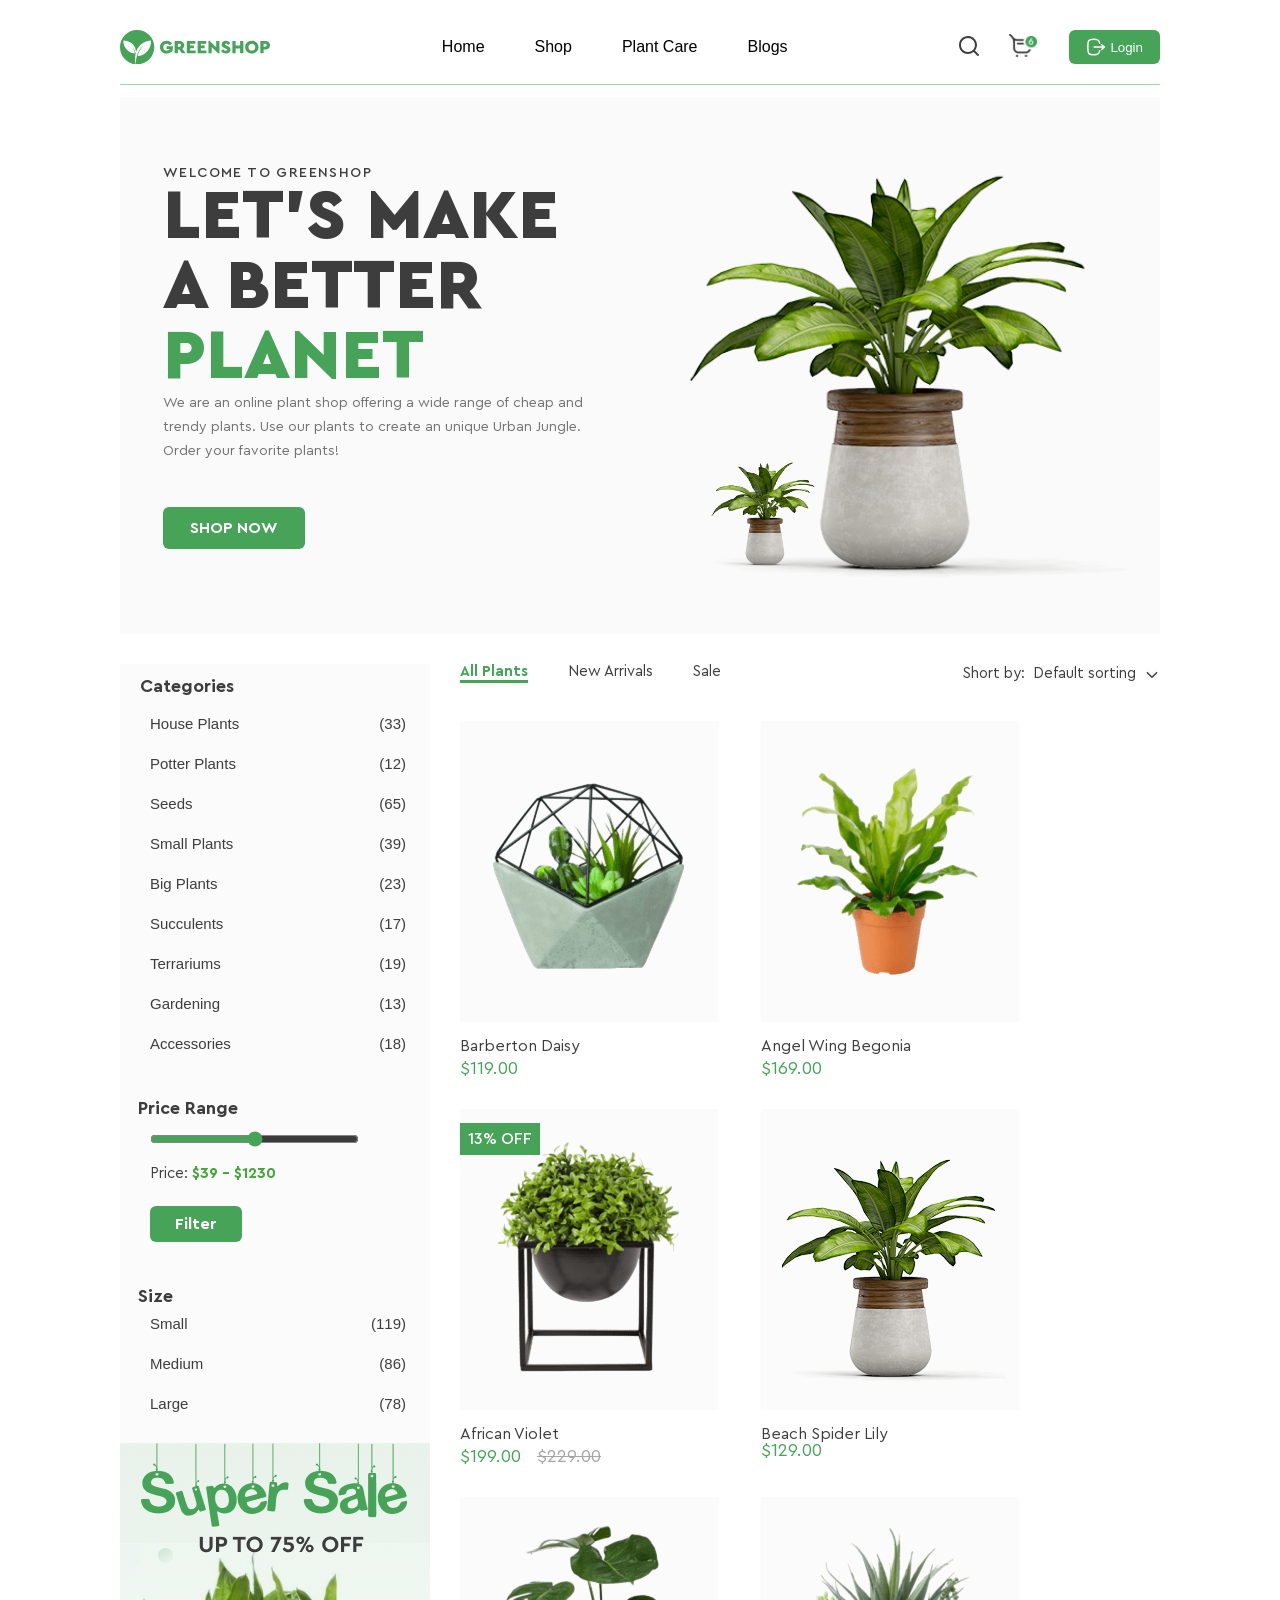
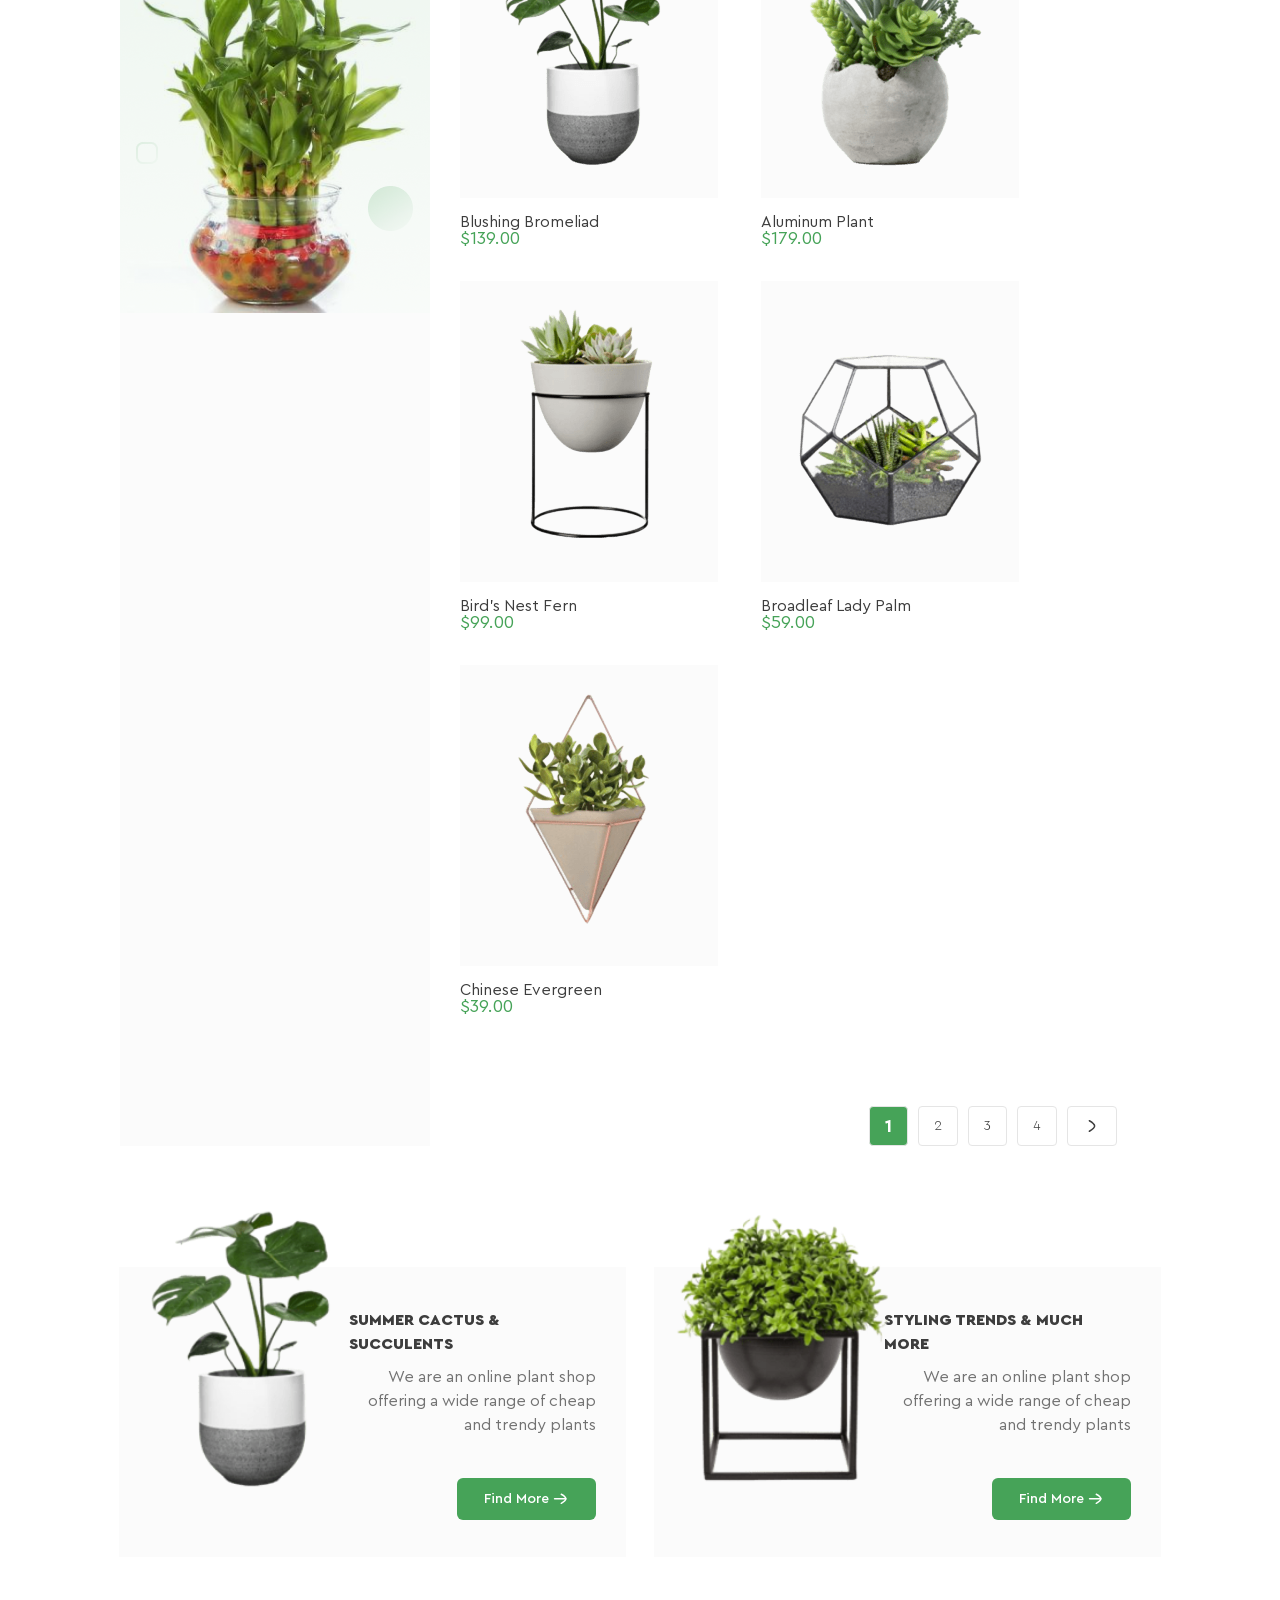
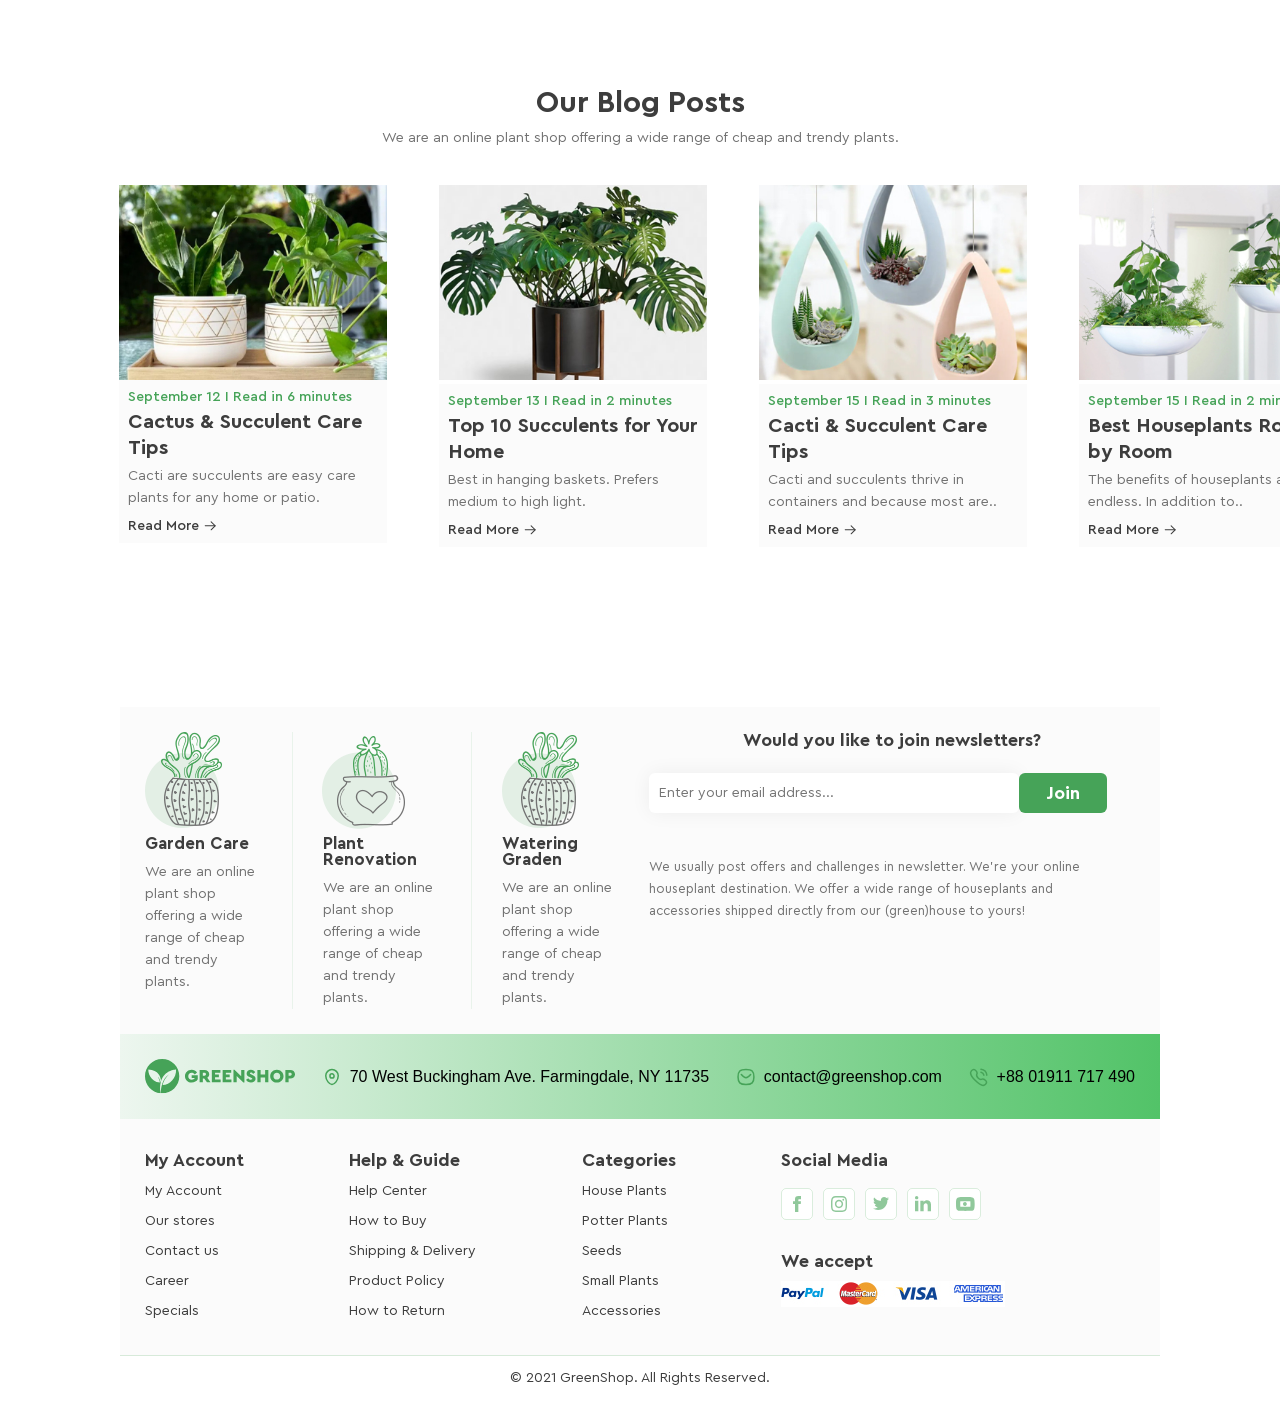
<file: index.html>
<!doctype html>
<html lang="en">
  <head>
    <meta charset="UTF-8" />
    <meta name="viewport" content="width=device-width, initial-scale=1.0" />
    <title>Document</title>
    <link rel="stylesheet" href="./styles/fonts.css" />
    <link rel="stylesheet" href="./styles/reset.css" />
    <link rel="stylesheet" href="./styles/style.css" />
  </head>
  <body>
    <div class="container">
      <div class="header">
        <svg
          xmlns="http://www.w3.org/2000/svg"
          width="150"
          height="35"
          viewBox="0 0 150 35"
          fill="none"
        >
          <g clip-path="url(#clip0_1_38)">
            <path
              d="M17.15 0C7.67748 0 0 7.67746 0 17.15C0 26.0201 6.73548 33.3175 15.3711 34.207C14.8496 29.9134 15.0436 26.4001 15.7067 23.5135C15.3347 21.7225 14.4898 19.0703 12.5734 17.1864C12.5734 17.1864 13.8348 19.0784 14.5181 21.6214C14.5181 21.6255 14.5221 21.6295 14.5221 21.6335C14.5949 21.9044 14.6596 22.1793 14.7162 22.4623C14.7283 22.527 14.7404 22.5917 14.7526 22.6604C14.8051 22.9515 14.8536 23.2426 14.886 23.5418C5.19513 22.3532 3.12921 13.6569 3.35561 10.3781C13.665 10.9482 15.7754 17.8292 16.0827 22.0985C19.4585 11.0412 30.1843 10.4024 31.0697 10.3781C31.4538 18.8763 25.1509 25.5026 17.6149 26.0807C17.6635 25.8503 17.7201 25.6198 17.7767 25.3934C17.7928 25.3247 17.813 25.26 17.8333 25.1913C17.8777 25.0296 17.9222 24.8679 17.9748 24.7061C17.995 24.6374 18.0192 24.5646 18.0394 24.4959C18.096 24.318 18.1567 24.1442 18.2173 23.9663C18.2335 23.9259 18.2456 23.8854 18.2618 23.845C18.3386 23.6348 18.4195 23.4326 18.5003 23.2305C18.5084 23.2143 18.5125 23.1941 18.5205 23.1779C18.5205 23.1779 18.5205 23.1779 18.5246 23.1779C20.4571 18.5043 24.0229 15.4439 24.0229 15.4439C17.0247 19.4868 15.8441 29.9983 15.6582 34.2231C16.1514 34.2676 16.6446 34.2999 17.15 34.2999C26.6225 34.2999 34.3 26.6225 34.3 17.15C34.3 7.67746 26.6225 0 17.15 0Z"
              fill="#46A358"
            />
            <path
              d="M46.7038 10.7454C48.9719 10.7454 50.8235 11.7198 52.0243 13.4987L49.7764 15.4109C48.9719 14.287 47.9975 13.7048 46.6472 13.7048C44.5691 13.7048 43.2754 15.0713 43.2754 17.1534C43.2754 19.2719 44.6419 20.695 46.8372 20.695C48.0177 20.695 48.9557 20.2826 49.5541 19.5913V19.0091H46.6674V16.2357H52.7763V20.1331C52.1941 21.164 51.3693 21.9888 50.302 22.6235C49.2347 23.242 48.0339 23.5614 46.7038 23.5614C42.9924 23.618 39.9238 20.7314 39.9764 17.1534C39.9198 13.5957 42.9924 10.6888 46.7038 10.7454Z"
              fill="#46A358"
            />
            <path
              d="M61.9577 23.3315L59.1681 19.4907H57.8379V23.3315H54.6157V10.9683H59.4672C62.2204 10.9683 64.246 12.6542 64.246 15.2214C64.246 16.7375 63.5142 17.9948 62.2973 18.7428L65.5559 23.3315H61.9577ZM57.8339 16.6809H59.4834C60.3809 16.6809 60.9631 16.0987 60.9631 15.2214C60.9631 14.3441 60.3809 13.7781 59.4834 13.7781H57.8339V16.6809Z"
              fill="#46A358"
            />
            <path
              d="M66.8335 10.9683H75.4126V13.8711H70.0557V15.5772H73.8763V18.2738H70.0557V20.4287H75.639V23.3315H66.8335V10.9683Z"
              fill="#46A358"
            />
            <path
              d="M77.644 10.9683H86.223V13.8711H80.8662V15.5772H84.6867V18.2738H80.8662V20.4287H86.4494V23.3315H77.644V10.9683Z"
              fill="#46A358"
            />
            <path
              d="M99.4194 10.9681V23.5577H98.3884L91.6812 17.0567V23.3313H88.459V10.7417H89.4899L96.1971 17.1497V10.9681H99.4194Z"
              fill="#46A358"
            />
            <path
              d="M103.264 19.1349C103.996 20.1092 104.764 20.7278 106.017 20.7278C106.862 20.7278 107.291 20.4286 107.291 19.8262C107.291 19.2845 107.008 19.1147 106.034 18.6821L104.76 18.1201C102.718 17.2186 101.631 16.0583 101.631 14.3926C101.631 12.2013 103.43 10.7378 105.957 10.7378C107.998 10.7378 109.442 11.7121 110.19 13.2282L108.035 14.8777C107.436 13.9802 106.875 13.5678 105.993 13.5678C105.318 13.5678 104.889 13.8306 104.889 14.3562C104.889 14.805 105.152 15.0516 105.957 15.3669L107.38 15.9653C109.535 16.8668 110.545 17.9503 110.545 19.6928C110.545 22.0903 108.577 23.5538 106.009 23.5538C103.782 23.5538 101.983 22.4865 101.081 20.7804L103.264 19.1349Z"
              fill="#46A358"
            />
            <path
              d="M112.393 10.9683H115.615V15.4842H120.131V10.9683H123.353V23.3315H120.131V18.387H115.615V23.3315H112.393V10.9683Z"
              fill="#46A358"
            />
            <path
              d="M131.843 10.7417C135.442 10.6649 138.607 13.6081 138.53 17.1497C138.603 20.7277 135.442 23.6143 131.843 23.5577C128.229 23.6143 125.116 20.7277 125.193 17.1497C125.116 13.6081 128.229 10.6689 131.843 10.7417ZM131.86 13.7011C129.874 13.7011 128.488 15.108 128.488 17.1497C128.488 18.1806 128.807 19.0216 129.426 19.6603C130.044 20.2789 130.869 20.5983 131.86 20.5983C133.772 20.5983 135.231 19.2116 135.231 17.1497C135.235 15.108 133.772 13.7011 131.86 13.7011Z"
              fill="#46A358"
            />
            <path
              d="M140.374 10.9683H145.225C147.979 10.9683 150.004 12.6542 150.004 15.2214C150.004 17.7523 147.926 19.4907 145.225 19.4907H143.596V23.3315H140.374V10.9683ZM145.242 16.6809C146.139 16.6809 146.721 16.0987 146.721 15.2214C146.721 14.3441 146.139 13.7781 145.242 13.7781H143.592V16.6809H145.242Z"
              fill="#46A358"
            />
          </g>
          <defs>
            <clipPath id="clip0_1_38">
              <rect width="150" height="34.2999" fill="white" />
            </clipPath>
          </defs>
        </svg>
        <ul class="menuList">
          <li class="menuListItem">Home</li>
          <li class="menuListItem">Shop</li>
          <li class="menuListItem">
            Plant Care
            <ul class="sublist">
              <li><a href=""></a>Drainage</li>
              <li><a href=""></a>Fungicides</li>
              <li><a href=""></a>Fertilizer</li>
              <li class="ming">
                Priming
                <svg
                  class="tvar"
                  xmlns="http://www.w3.org/2000/svg"
                  width="6"
                  height="10"
                  viewBox="0 0 6 10"
                  fill="none"
                >
                  <path
                    d="M0.175481 0.945805C-0.0577829 0.730097 -0.0585955 0.379612 0.173666 0.162973C0.384812 -0.0339699 0.715893 -0.0524979 0.949599 0.107825L1.01657 0.161288L5.82452 4.60737C6.03721 4.80406 6.05656 5.11265 5.88256 5.32969L5.82455 5.39186L1.01661 9.83868C0.783363 10.0544 0.405981 10.0537 0.1737 9.83706C-0.0374635 9.64013 -0.0560146 9.33257 0.117598 9.1162L0.175446 9.05423L4.55905 4.99941L0.175481 0.945805Z"
                    fill="#3D3D3D"
                  />
                </svg>
                <ul class="pdf">
                  <li>Universal</li>
                  <li>For Ficus</li>
                  <li>For Cacti</li>
                  <li>For Citrus</li>
                  <li>For those in bloom</li>
                  <li>For Orchids</li>
                </ul>
              </li>
            </ul>
          </li>
          <li class="menuListItem">Blogs</li>
        </ul>
        <div class="poisklog">
          <button class="lypa">
            <svg
              xmlns="http://www.w3.org/2000/svg"
              width="20"
              height="20"
              viewBox="0 0 20 20"
              fill="none"
            >
              <path
                d="M14.5726 16.0029C10.5755 19.1865 4.988 18.3056 2.02842 14.6542C-0.828088 11.129 -0.64944 6.04347 2.44943 2.82482C5.65137 -0.500594 10.6854 -0.944524 14.3346 1.78337C15.642 2.76051 16.6183 4.00364 17.2542 5.50838C17.8938 7.02186 18.0881 8.59654 17.8663 10.2205C17.6452 11.837 17 13.2775 15.9499 14.6217C16.0349 14.6773 16.1255 14.7173 16.1904 14.7822C17.3448 15.9311 18.4947 17.0843 19.6491 18.2331C19.9227 18.5054 20.0589 18.8225 19.9776 19.2047C19.8165 19.9651 18.9107 20.2586 18.3298 19.7366C18.0575 19.4925 17.807 19.2234 17.5484 18.9649C16.6002 18.0177 15.6526 17.0699 14.7044 16.1227C14.665 16.0853 14.6238 16.0503 14.5726 16.0029ZM15.9605 8.98677C15.9705 5.12689 12.8529 2.00627 8.98261 2.00065C5.12292 1.99503 2.00781 5.09068 1.99094 8.94806C1.97408 12.8173 5.08544 15.9467 8.96762 15.9648C12.8117 15.9829 15.9505 12.8504 15.9605 8.98677Z"
                fill="#3D3D3D"
              />
            </svg>
          </button>
          <button class="korzinka">
            <img src="./img/korzinka.png" class="löl" />
          </button>
          <button class="headerBtn" id="loginBtn">
            <svg
              xmlns="http://www.w3.org/2000/svg"
              width="20"
              height="20"
              viewBox="0 0 20 20"
              fill="none"
            >
              <path
                d="M18.1592 10.1007H8.125"
                stroke="white"
                stroke-width="1.5"
                stroke-linecap="round"
                stroke-linejoin="round"
              />
              <path
                d="M15.7205 7.6709L18.1605 10.1009L15.7205 12.5309"
                stroke="white"
                stroke-width="1.5"
                stroke-linecap="round"
                stroke-linejoin="round"
              />
              <path
                d="M13.6333 6.35817C13.3583 3.37484 12.2416 2.2915 7.79997 2.2915C1.88247 2.2915 1.88247 4.2165 1.88247 9.99984C1.88247 15.7832 1.88247 17.7082 7.79997 17.7082C12.2416 17.7082 13.3583 16.6248 13.6333 13.6415"
                stroke="white"
                stroke-width="1.5"
                stroke-linecap="round"
                stroke-linejoin="round"
              />
            </svg>
            Login
          </button>
          <div id="loader" class="loader"></div>
        </div>
      </div>
      <div class="container2">
        <div class="text">
          <p class="p1">Welcome to GreenShop</p>
          <p class="p2">
            Let’s Make a Better <span class="spank">Planet</span>
          </p>
          <p class="p3">
            We are an online plant shop offering a wide range of cheap and
            trendy plants. Use our plants to create an unique Urban Jungle.
            Order your favorite plants!
          </p>
          <button class="button2">SHOP NOW</button>
        </div>
        <div class="minimini">
          <img class="foto" src="./img/üran.png" />
          <img src="./img/üran.png" class="minifoto" />
        </div>
      </div>
      <div class="container3">
        <div class="sidebar">
          <h3 class="h1">Categories</h3>
          <div class="pedrik">
            <label class="messi10">
              <input
                type="radio"
                name="category"
                value="house"
                class="radio-hidden"
              />
              <span class="cr10">House Plants</span>
              <span class="sp10">(33)</span>
            </label>
            <label class="messi10">
              <input
                type="radio"
                name="category"
                value="potter"
                class="radio-hidden"
              />
              <span class="cr10">Potter Plants</span>
              <span class="sp10">(12)</span>
            </label>
            <label class="messi10">
              <input
                type="radio"
                name="category"
                value="seeds"
                class="radio-hidden"
              />
              <span class="cr10">Seeds</span>
              <span class="sp10">(65)</span>
            </label>
            <label class="messi10">
              <input
                type="radio"
                name="category"
                value="small"
                class="radio-hidden"
              />
              <span class="cr10">Small Plants</span>
              <span class="sp10">(39)</span>
            </label>
            <label class="messi10">
              <input
                type="radio"
                name="category"
                value="big"
                class="radio-hidden"
              />
              <span class="cr10">Big Plants</span>
              <span class="sp10">(23)</span>
            </label>
            <label class="messi10">
              <input
                type="radio"
                name="category"
                value="succulents"
                class="radio-hidden"
              />
              <span class="cr10">Succulents</span>
              <span class="sp10">(17)</span>
            </label>
            <label class="messi10">
              <input
                type="radio"
                name="category"
                value="terrariums"
                class="radio-hidden"
              />
              <span class="cr10">Terrariums</span>
              <span class="sp10">(19)</span>
            </label>
            <label class="messi10">
              <input
                type="radio"
                name="category"
                value="gardening"
                class="radio-hidden"
              />
              <span class="cr10">Gardening</span>
              <span class="sp10">(13)</span>
            </label>
            <label class="messi18">
              <input
                type="radio"
                name="category"
                value="accessories"
                class="radio-hidden"
              />
              <span class="cr10">Accessories</span>
              <span class="sp10">(18)</span>
            </label>
          </div>
          <div class="pricecolor">
            <p class="range">Price Range</p>
            <input type="range" class="rangik" />
            <p class="colorprice">
              Price: <span class="colorit">$39 - $1230 </span>
            </p>
            <button class="filtryi">Filter</button>
          </div>
          <p class="razmer">Size</p>
          <div class="barca">
            <label class="messi1">
              <input
                type="radio"
                name="size"
                value="small"
                class="radio-hidden"
              />
              <span class="smallik2">Small</span>
              <span class="p199">(119)</span>
            </label>
            <label class="messi1">
              <input
                type="radio"
                name="size"
                value="medium"
                class="radio-hidden"
              />
              <span class="smallik3">Medium</span>
              <span class="p86">(86)</span>
            </label>
            <label class="messi3">
              <input
                type="radio"
                name="size"
                value="large"
                class="radio-hidden"
              />
              <span class="smallik1">Large</span>
              <span class="p78">(78)</span>
            </label>
            <div class="fotka999">
              <img src="./img/SALE.png" class="SALE" />
            </div>
          </div>
        </div>
        <div class="container4">
          <div class="navbar">
            <ul class="menuLIst">
              <li class="menuLIst active">All Plants</li>
              <li class="menuLIst">New Arrivals</li>
              <li class="menuLIst">Sale</li>
            </ul>
            <ul class="menuLISt">
              <li class="memnuLISt">Short by:</li>
              <li class="memnuLISt">Default sorting</li>
              <li class="menuLISt">
                <img src="./img/Arrow - Down 2.svg" class="strelka" />
              </li>
            </ul>
          </div>
          <div class="tovar">
            <div class="superogromniupenis">
              <img src="./img/plant1.png" class="plant-img plant-img--1" />
              <span class="Plintys">Barberton Daisy</span>
              <p class="activator">$119.00</p>
              <div class="home3">
                <ul class="pokypki">
                  <li class="pokypki">
                    <button class="korzina">
                      <svg
                        xmlns="http://www.w3.org/2000/svg"
                        width="20"
                        height="20"
                        viewBox="0 0 20 20"
                        fill="none"
                      >
                        <g clip-path="url(#clip0_2_1949)">
                          <path
                            d="M14.294 16.8745H8.24077C5.65655 16.8745 3.55412 14.7721 3.55412 12.1879V7.38405C3.55412 4.98175 2.35676 2.75813 0.351225 1.4358C-0.00894369 1.19834 -0.108379 0.713895 0.129078 0.353726C0.366535 -0.00648163 0.850939 -0.105956 1.21119 0.131579C2.35606 0.886442 3.28487 1.88204 3.94905 3.02832C4.09258 3.18911 5.24995 4.41584 7.14726 4.41584H16.142C18.596 4.36995 20.5168 6.83267 19.8752 9.20138L18.8397 13.3284C18.3159 15.4163 16.4466 16.8745 14.294 16.8745ZM4.91926 5.53677C5.04912 6.1367 5.11634 6.7553 5.11634 7.38405V12.1879C5.11634 13.9107 6.51796 15.3123 8.24077 15.3123H14.294C15.7291 15.3123 16.9752 14.3401 17.3245 12.9482L18.3599 8.82121C18.7412 7.41373 17.5997 5.95084 16.142 5.97806H7.14722C6.28913 5.97806 5.54224 5.79305 4.91926 5.53677ZM7.85021 19.0226C7.85021 18.4833 7.41307 18.0462 6.87383 18.0462C5.57828 18.0978 5.57942 19.9479 6.87383 19.999C7.41307 19.999 7.85021 19.5618 7.85021 19.0226ZM15.6222 19.0226C15.6222 18.4833 15.1851 18.0462 14.6459 18.0462C13.3503 18.0978 13.3514 19.9479 14.6459 19.999C15.1851 19.999 15.6222 19.5618 15.6222 19.0226ZM16.9231 8.32138C16.9231 7.88998 16.5734 7.54027 16.142 7.54027H7.45966C6.42329 7.58152 6.42407 9.0616 7.45966 9.10249H16.142C16.5734 9.10249 16.9231 8.75279 16.9231 8.32138Z"
                          />
                        </g>
                        <defs>
                          <clipPath id="clip0_2_1949">
                            <rect width="20" height="20" fill="white" />
                          </clipPath>
                        </defs>
                      </svg>
                    </button>
                  </li>
                  <li class="pokypki">
                    <button class="korzina">
                      <svg
                        xmlns="http://www.w3.org/2000/svg"
                        width="20"
                        height="20"
                        viewBox="0 0 20 20"
                        fill="none"
                      >
                        <path
                          d="M10 18.8873C9.71527 18.8873 9.44077 18.7842 9.22684 18.5968C8.41888 17.8903 7.63992 17.2264 6.95267 16.6408L6.94916 16.6377C4.93423 14.9207 3.19427 13.4378 1.98364 11.9771C0.630341 10.3441 0 8.79578 0 7.10434C0 5.46097 0.563507 3.94485 1.58661 2.83508C2.62192 1.71219 4.04251 1.09375 5.58716 1.09375C6.74164 1.09375 7.79892 1.45874 8.72955 2.1785C9.19922 2.54181 9.62494 2.98645 10 3.5051C10.3752 2.98645 10.8008 2.54181 11.2706 2.1785C12.2012 1.45874 13.2585 1.09375 14.413 1.09375C15.9575 1.09375 17.3782 1.71219 18.4135 2.83508C19.4366 3.94485 20 5.46097 20 7.10434C20 8.79578 19.3698 10.3441 18.0165 11.9769C16.8059 13.4378 15.0661 14.9205 13.0515 16.6374C12.363 17.224 11.5828 17.8889 10.773 18.5971C10.5592 18.7842 10.2846 18.8873 10 18.8873ZM5.58716 2.26532C4.37363 2.26532 3.25882 2.74963 2.44781 3.62915C1.62476 4.52194 1.17142 5.75607 1.17142 7.10434C1.17142 8.52692 1.70013 9.79919 2.88559 11.2296C4.03137 12.6122 5.73563 14.0645 7.70889 15.7462L7.71255 15.7492C8.4024 16.3371 9.18442 17.0036 9.99832 17.7153C10.8171 17.0023 11.6003 16.3347 12.2916 15.7458C14.2647 14.0642 15.9688 12.6122 17.1146 11.2296C18.2999 9.79919 18.8286 8.52692 18.8286 7.10434C18.8286 5.75607 18.3752 4.52194 17.5522 3.62915C16.7413 2.74963 15.6264 2.26532 14.413 2.26532C13.524 2.26532 12.7078 2.54791 11.9872 3.10516C11.3449 3.60199 10.8975 4.23004 10.6352 4.66949C10.5003 4.89548 10.2629 5.03036 10 5.03036C9.73709 5.03036 9.49966 4.89548 9.36478 4.66949C9.10263 4.23004 8.65524 3.60199 8.01285 3.10516C7.29218 2.54791 6.47598 2.26532 5.58716 2.26532Z"
                          fill="#3D3D3D"
                        />
                      </svg>
                    </button>
                  </li>
                  <li class="pokypki">
                    <button class="korzina">
                      <svg
                        xmlns="http://www.w3.org/2000/svg"
                        width="20"
                        height="20"
                        viewBox="0 0 20 20"
                        fill="none"
                      >
                        <g clip-path="url(#clip0_2_1953)">
                          <path
                            d="M14.5656 16.0023C10.5704 19.1859 4.98549 18.3049 2.02729 14.6536C-0.827886 11.1285 -0.64932 6.04314 2.44811 2.82458C5.64856 -0.50074 10.6802 -0.944658 14.3277 1.78316C15.6345 2.76027 16.6104 4.00337 17.246 5.50807C17.8853 7.02151 18.0795 8.59614 17.8578 10.2201C17.6368 11.8365 16.9918 13.2769 15.9423 14.6212C16.0272 14.6767 16.1178 14.7167 16.1827 14.7816C17.3365 15.9305 18.4859 17.0836 19.6397 18.2325C19.9132 18.5047 20.0493 18.8218 19.9682 19.204C19.8071 19.9644 18.9018 20.2579 18.3211 19.7359C18.0489 19.4918 17.7985 19.2227 17.54 18.9642C16.5923 18.0171 15.6451 17.0693 14.6973 16.1221C14.658 16.0847 14.6168 16.0497 14.5656 16.0023ZM15.9529 8.98636C15.9629 5.12659 12.8468 2.00605 8.97825 2.00043C5.12035 1.99481 2.00669 5.09037 1.98983 8.94765C1.97297 12.8168 5.08289 15.9461 8.96326 15.9642C12.8055 15.9823 15.9429 12.8499 15.9529 8.98636Z"
                            fill="#3D3D3D"
                          />
                        </g>
                        <defs>
                          <clipPath id="clip0_2_1953">
                            <rect width="19.9913" height="20" fill="white" />
                          </clipPath>
                        </defs>
                      </svg>
                    </button>
                  </li>
                </ul>
              </div>
            </div>
            <div class="superogromniupenis">
              <img src="./img/plant2.png" class="plant-img plant-img--2" />
              <span class="Plintys">Angel Wing Begonia</span>
              <p class="activator">$169.00</p>
              <div class="home3">
                <ul class="pokypki">
                  <li class="pokypki">
                    <button class="korzina">
                      <svg
                        xmlns="http://www.w3.org/2000/svg"
                        width="20"
                        height="20"
                        viewBox="0 0 20 20"
                        fill="none"
                      >
                        <g clip-path="url(#clip0_2_1949)">
                          <path
                            d="M14.294 16.8745H8.24077C5.65655 16.8745 3.55412 14.7721 3.55412 12.1879V7.38405C3.55412 4.98175 2.35676 2.75813 0.351225 1.4358C-0.00894369 1.19834 -0.108379 0.713895 0.129078 0.353726C0.366535 -0.00648163 0.850939 -0.105956 1.21119 0.131579C2.35606 0.886442 3.28487 1.88204 3.94905 3.02832C4.09258 3.18911 5.24995 4.41584 7.14726 4.41584H16.142C18.596 4.36995 20.5168 6.83267 19.8752 9.20138L18.8397 13.3284C18.3159 15.4163 16.4466 16.8745 14.294 16.8745ZM4.91926 5.53677C5.04912 6.1367 5.11634 6.7553 5.11634 7.38405V12.1879C5.11634 13.9107 6.51796 15.3123 8.24077 15.3123H14.294C15.7291 15.3123 16.9752 14.3401 17.3245 12.9482L18.3599 8.82121C18.7412 7.41373 17.5997 5.95084 16.142 5.97806H7.14722C6.28913 5.97806 5.54224 5.79305 4.91926 5.53677ZM7.85021 19.0226C7.85021 18.4833 7.41307 18.0462 6.87383 18.0462C5.57828 18.0978 5.57942 19.9479 6.87383 19.999C7.41307 19.999 7.85021 19.5618 7.85021 19.0226ZM15.6222 19.0226C15.6222 18.4833 15.1851 18.0462 14.6459 18.0462C13.3503 18.0978 13.3514 19.9479 14.6459 19.999C15.1851 19.999 15.6222 19.5618 15.6222 19.0226ZM16.9231 8.32138C16.9231 7.88998 16.5734 7.54027 16.142 7.54027H7.45966C6.42329 7.58152 6.42407 9.0616 7.45966 9.10249H16.142C16.5734 9.10249 16.9231 8.75279 16.9231 8.32138Z"
                          />
                        </g>
                        <defs>
                          <clipPath id="clip0_2_1949">
                            <rect width="20" height="20" fill="white" />
                          </clipPath>
                        </defs>
                      </svg>
                    </button>
                  </li>
                  <li class="pokypki">
                    <button class="korzina">
                      <svg
                        xmlns="http://www.w3.org/2000/svg"
                        width="20"
                        height="20"
                        viewBox="0 0 20 20"
                        fill="none"
                      >
                        <path
                          d="M10 18.8873C9.71527 18.8873 9.44077 18.7842 9.22684 18.5968C8.41888 17.8903 7.63992 17.2264 6.95267 16.6408L6.94916 16.6377C4.93423 14.9207 3.19427 13.4378 1.98364 11.9771C0.630341 10.3441 0 8.79578 0 7.10434C0 5.46097 0.563507 3.94485 1.58661 2.83508C2.62192 1.71219 4.04251 1.09375 5.58716 1.09375C6.74164 1.09375 7.79892 1.45874 8.72955 2.1785C9.19922 2.54181 9.62494 2.98645 10 3.5051C10.3752 2.98645 10.8008 2.54181 11.2706 2.1785C12.2012 1.45874 13.2585 1.09375 14.413 1.09375C15.9575 1.09375 17.3782 1.71219 18.4135 2.83508C19.4366 3.94485 20 5.46097 20 7.10434C20 8.79578 19.3698 10.3441 18.0165 11.9769C16.8059 13.4378 15.0661 14.9205 13.0515 16.6374C12.363 17.224 11.5828 17.8889 10.773 18.5971C10.5592 18.7842 10.2846 18.8873 10 18.8873ZM5.58716 2.26532C4.37363 2.26532 3.25882 2.74963 2.44781 3.62915C1.62476 4.52194 1.17142 5.75607 1.17142 7.10434C1.17142 8.52692 1.70013 9.79919 2.88559 11.2296C4.03137 12.6122 5.73563 14.0645 7.70889 15.7462L7.71255 15.7492C8.4024 16.3371 9.18442 17.0036 9.99832 17.7153C10.8171 17.0023 11.6003 16.3347 12.2916 15.7458C14.2647 14.0642 15.9688 12.6122 17.1146 11.2296C18.2999 9.79919 18.8286 8.52692 18.8286 7.10434C18.8286 5.75607 18.3752 4.52194 17.5522 3.62915C16.7413 2.74963 15.6264 2.26532 14.413 2.26532C13.524 2.26532 12.7078 2.54791 11.9872 3.10516C11.3449 3.60199 10.8975 4.23004 10.6352 4.66949C10.5003 4.89548 10.2629 5.03036 10 5.03036C9.73709 5.03036 9.49966 4.89548 9.36478 4.66949C9.10263 4.23004 8.65524 3.60199 8.01285 3.10516C7.29218 2.54791 6.47598 2.26532 5.58716 2.26532Z"
                          fill="#3D3D3D"
                        />
                      </svg>
                    </button>
                  </li>
                  <li class="pokypki">
                    <button class="korzina">
                      <svg
                        xmlns="http://www.w3.org/2000/svg"
                        width="20"
                        height="20"
                        viewBox="0 0 20 20"
                        fill="none"
                      >
                        <g clip-path="url(#clip0_2_1953)">
                          <path
                            d="M14.5656 16.0023C10.5704 19.1859 4.98549 18.3049 2.02729 14.6536C-0.827886 11.1285 -0.64932 6.04314 2.44811 2.82458C5.64856 -0.50074 10.6802 -0.944658 14.3277 1.78316C15.6345 2.76027 16.6104 4.00337 17.246 5.50807C17.8853 7.02151 18.0795 8.59614 17.8578 10.2201C17.6368 11.8365 16.9918 13.2769 15.9423 14.6212C16.0272 14.6767 16.1178 14.7167 16.1827 14.7816C17.3365 15.9305 18.4859 17.0836 19.6397 18.2325C19.9132 18.5047 20.0493 18.8218 19.9682 19.204C19.8071 19.9644 18.9018 20.2579 18.3211 19.7359C18.0489 19.4918 17.7985 19.2227 17.54 18.9642C16.5923 18.0171 15.6451 17.0693 14.6973 16.1221C14.658 16.0847 14.6168 16.0497 14.5656 16.0023ZM15.9529 8.98636C15.9629 5.12659 12.8468 2.00605 8.97825 2.00043C5.12035 1.99481 2.00669 5.09037 1.98983 8.94765C1.97297 12.8168 5.08289 15.9461 8.96326 15.9642C12.8055 15.9823 15.9429 12.8499 15.9529 8.98636Z"
                            fill="#3D3D3D"
                          />
                        </g>
                        <defs>
                          <clipPath id="clip0_2_1953">
                            <rect width="19.9913" height="20" fill="white" />
                          </clipPath>
                        </defs>
                      </svg>
                    </button>
                  </li>
                </ul>
              </div>
            </div>
            <div class="superogromniupenis">
              <img src="./img/plant3.png" class="plant-img plant-img--3" />
              <span class="Plintys">African Violet</span>
              <p class="newold">
                <span class="activator">$199.00</span>
                <span class="old-price">$229.00</span>
              </p>
              <span class="skidka">13% OFF</span>
              <div class="home3">
                <ul class="pokypki">
                  <li class="pokypki">
                    <button class="korzina">
                      <svg
                        xmlns="http://www.w3.org/2000/svg"
                        width="20"
                        height="20"
                        viewBox="0 0 20 20"
                        fill="none"
                      >
                        <g clip-path="url(#clip0_2_1949)">
                          <path
                            d="M14.294 16.8745H8.24077C5.65655 16.8745 3.55412 14.7721 3.55412 12.1879V7.38405C3.55412 4.98175 2.35676 2.75813 0.351225 1.4358C-0.00894369 1.19834 -0.108379 0.713895 0.129078 0.353726C0.366535 -0.00648163 0.850939 -0.105956 1.21119 0.131579C2.35606 0.886442 3.28487 1.88204 3.94905 3.02832C4.09258 3.18911 5.24995 4.41584 7.14726 4.41584H16.142C18.596 4.36995 20.5168 6.83267 19.8752 9.20138L18.8397 13.3284C18.3159 15.4163 16.4466 16.8745 14.294 16.8745ZM4.91926 5.53677C5.04912 6.1367 5.11634 6.7553 5.11634 7.38405V12.1879C5.11634 13.9107 6.51796 15.3123 8.24077 15.3123H14.294C15.7291 15.3123 16.9752 14.3401 17.3245 12.9482L18.3599 8.82121C18.7412 7.41373 17.5997 5.95084 16.142 5.97806H7.14722C6.28913 5.97806 5.54224 5.79305 4.91926 5.53677ZM7.85021 19.0226C7.85021 18.4833 7.41307 18.0462 6.87383 18.0462C5.57828 18.0978 5.57942 19.9479 6.87383 19.999C7.41307 19.999 7.85021 19.5618 7.85021 19.0226ZM15.6222 19.0226C15.6222 18.4833 15.1851 18.0462 14.6459 18.0462C13.3503 18.0978 13.3514 19.9479 14.6459 19.999C15.1851 19.999 15.6222 19.5618 15.6222 19.0226ZM16.9231 8.32138C16.9231 7.88998 16.5734 7.54027 16.142 7.54027H7.45966C6.42329 7.58152 6.42407 9.0616 7.45966 9.10249H16.142C16.5734 9.10249 16.9231 8.75279 16.9231 8.32138Z"
                          />
                        </g>
                        <defs>
                          <clipPath id="clip0_2_1949">
                            <rect width="20" height="20" fill="white" />
                          </clipPath>
                        </defs>
                      </svg>
                    </button>
                  </li>
                  <li class="pokypki">
                    <button class="korzina">
                      <svg
                        xmlns="http://www.w3.org/2000/svg"
                        width="20"
                        height="20"
                        viewBox="0 0 20 20"
                        fill="none"
                      >
                        <path
                          d="M10 18.8873C9.71527 18.8873 9.44077 18.7842 9.22684 18.5968C8.41888 17.8903 7.63992 17.2264 6.95267 16.6408L6.94916 16.6377C4.93423 14.9207 3.19427 13.4378 1.98364 11.9771C0.630341 10.3441 0 8.79578 0 7.10434C0 5.46097 0.563507 3.94485 1.58661 2.83508C2.62192 1.71219 4.04251 1.09375 5.58716 1.09375C6.74164 1.09375 7.79892 1.45874 8.72955 2.1785C9.19922 2.54181 9.62494 2.98645 10 3.5051C10.3752 2.98645 10.8008 2.54181 11.2706 2.1785C12.2012 1.45874 13.2585 1.09375 14.413 1.09375C15.9575 1.09375 17.3782 1.71219 18.4135 2.83508C19.4366 3.94485 20 5.46097 20 7.10434C20 8.79578 19.3698 10.3441 18.0165 11.9769C16.8059 13.4378 15.0661 14.9205 13.0515 16.6374C12.363 17.224 11.5828 17.8889 10.773 18.5971C10.5592 18.7842 10.2846 18.8873 10 18.8873ZM5.58716 2.26532C4.37363 2.26532 3.25882 2.74963 2.44781 3.62915C1.62476 4.52194 1.17142 5.75607 1.17142 7.10434C1.17142 8.52692 1.70013 9.79919 2.88559 11.2296C4.03137 12.6122 5.73563 14.0645 7.70889 15.7462L7.71255 15.7492C8.4024 16.3371 9.18442 17.0036 9.99832 17.7153C10.8171 17.0023 11.6003 16.3347 12.2916 15.7458C14.2647 14.0642 15.9688 12.6122 17.1146 11.2296C18.2999 9.79919 18.8286 8.52692 18.8286 7.10434C18.8286 5.75607 18.3752 4.52194 17.5522 3.62915C16.7413 2.74963 15.6264 2.26532 14.413 2.26532C13.524 2.26532 12.7078 2.54791 11.9872 3.10516C11.3449 3.60199 10.8975 4.23004 10.6352 4.66949C10.5003 4.89548 10.2629 5.03036 10 5.03036C9.73709 5.03036 9.49966 4.89548 9.36478 4.66949C9.10263 4.23004 8.65524 3.60199 8.01285 3.10516C7.29218 2.54791 6.47598 2.26532 5.58716 2.26532Z"
                          fill="#3D3D3D"
                        />
                      </svg>
                    </button>
                  </li>
                  <li class="pokypki">
                    <button class="korzina">
                      <svg
                        xmlns="http://www.w3.org/2000/svg"
                        width="20"
                        height="20"
                        viewBox="0 0 20 20"
                        fill="none"
                      >
                        <g clip-path="url(#clip0_2_1953)">
                          <path
                            d="M14.5656 16.0023C10.5704 19.1859 4.98549 18.3049 2.02729 14.6536C-0.827886 11.1285 -0.64932 6.04314 2.44811 2.82458C5.64856 -0.50074 10.6802 -0.944658 14.3277 1.78316C15.6345 2.76027 16.6104 4.00337 17.246 5.50807C17.8853 7.02151 18.0795 8.59614 17.8578 10.2201C17.6368 11.8365 16.9918 13.2769 15.9423 14.6212C16.0272 14.6767 16.1178 14.7167 16.1827 14.7816C17.3365 15.9305 18.4859 17.0836 19.6397 18.2325C19.9132 18.5047 20.0493 18.8218 19.9682 19.204C19.8071 19.9644 18.9018 20.2579 18.3211 19.7359C18.0489 19.4918 17.7985 19.2227 17.54 18.9642C16.5923 18.0171 15.6451 17.0693 14.6973 16.1221C14.658 16.0847 14.6168 16.0497 14.5656 16.0023ZM15.9529 8.98636C15.9629 5.12659 12.8468 2.00605 8.97825 2.00043C5.12035 1.99481 2.00669 5.09037 1.98983 8.94765C1.97297 12.8168 5.08289 15.9461 8.96326 15.9642C12.8055 15.9823 15.9429 12.8499 15.9529 8.98636Z"
                            fill="#3D3D3D"
                          />
                        </g>
                        <defs>
                          <clipPath id="clip0_2_1953">
                            <rect width="19.9913" height="20" fill="white" />
                          </clipPath>
                        </defs>
                      </svg>
                    </button>
                  </li>
                </ul>
              </div>
            </div>
            <div class="superogromniupenis">
              <img src="./img/plant4.png" class="plant-img plant-img--4" />
              <span class="Plintys">Beach Spider Lily</span>
              <span class="activator">$129.00</span>
              <div class="home3">
                <ul class="pokypki">
                  <li class="pokypki">
                    <button class="korzina">
                      <svg
                        xmlns="http://www.w3.org/2000/svg"
                        width="20"
                        height="20"
                        viewBox="0 0 20 20"
                        fill="none"
                      >
                        <g clip-path="url(#clip0_2_1949)">
                          <path
                            d="M14.294 16.8745H8.24077C5.65655 16.8745 3.55412 14.7721 3.55412 12.1879V7.38405C3.55412 4.98175 2.35676 2.75813 0.351225 1.4358C-0.00894369 1.19834 -0.108379 0.713895 0.129078 0.353726C0.366535 -0.00648163 0.850939 -0.105956 1.21119 0.131579C2.35606 0.886442 3.28487 1.88204 3.94905 3.02832C4.09258 3.18911 5.24995 4.41584 7.14726 4.41584H16.142C18.596 4.36995 20.5168 6.83267 19.8752 9.20138L18.8397 13.3284C18.3159 15.4163 16.4466 16.8745 14.294 16.8745ZM4.91926 5.53677C5.04912 6.1367 5.11634 6.7553 5.11634 7.38405V12.1879C5.11634 13.9107 6.51796 15.3123 8.24077 15.3123H14.294C15.7291 15.3123 16.9752 14.3401 17.3245 12.9482L18.3599 8.82121C18.7412 7.41373 17.5997 5.95084 16.142 5.97806H7.14722C6.28913 5.97806 5.54224 5.79305 4.91926 5.53677ZM7.85021 19.0226C7.85021 18.4833 7.41307 18.0462 6.87383 18.0462C5.57828 18.0978 5.57942 19.9479 6.87383 19.999C7.41307 19.999 7.85021 19.5618 7.85021 19.0226ZM15.6222 19.0226C15.6222 18.4833 15.1851 18.0462 14.6459 18.0462C13.3503 18.0978 13.3514 19.9479 14.6459 19.999C15.1851 19.999 15.6222 19.5618 15.6222 19.0226ZM16.9231 8.32138C16.9231 7.88998 16.5734 7.54027 16.142 7.54027H7.45966C6.42329 7.58152 6.42407 9.0616 7.45966 9.10249H16.142C16.5734 9.10249 16.9231 8.75279 16.9231 8.32138Z"
                          />
                        </g>
                        <defs>
                          <clipPath id="clip0_2_1949">
                            <rect width="20" height="20" fill="white" />
                          </clipPath>
                        </defs>
                      </svg>
                    </button>
                  </li>
                  <li class="pokypki">
                    <button class="korzina">
                      <svg
                        xmlns="http://www.w3.org/2000/svg"
                        width="20"
                        height="20"
                        viewBox="0 0 20 20"
                        fill="none"
                      >
                        <path
                          d="M10 18.8873C9.71527 18.8873 9.44077 18.7842 9.22684 18.5968C8.41888 17.8903 7.63992 17.2264 6.95267 16.6408L6.94916 16.6377C4.93423 14.9207 3.19427 13.4378 1.98364 11.9771C0.630341 10.3441 0 8.79578 0 7.10434C0 5.46097 0.563507 3.94485 1.58661 2.83508C2.62192 1.71219 4.04251 1.09375 5.58716 1.09375C6.74164 1.09375 7.79892 1.45874 8.72955 2.1785C9.19922 2.54181 9.62494 2.98645 10 3.5051C10.3752 2.98645 10.8008 2.54181 11.2706 2.1785C12.2012 1.45874 13.2585 1.09375 14.413 1.09375C15.9575 1.09375 17.3782 1.71219 18.4135 2.83508C19.4366 3.94485 20 5.46097 20 7.10434C20 8.79578 19.3698 10.3441 18.0165 11.9769C16.8059 13.4378 15.0661 14.9205 13.0515 16.6374C12.363 17.224 11.5828 17.8889 10.773 18.5971C10.5592 18.7842 10.2846 18.8873 10 18.8873ZM5.58716 2.26532C4.37363 2.26532 3.25882 2.74963 2.44781 3.62915C1.62476 4.52194 1.17142 5.75607 1.17142 7.10434C1.17142 8.52692 1.70013 9.79919 2.88559 11.2296C4.03137 12.6122 5.73563 14.0645 7.70889 15.7462L7.71255 15.7492C8.4024 16.3371 9.18442 17.0036 9.99832 17.7153C10.8171 17.0023 11.6003 16.3347 12.2916 15.7458C14.2647 14.0642 15.9688 12.6122 17.1146 11.2296C18.2999 9.79919 18.8286 8.52692 18.8286 7.10434C18.8286 5.75607 18.3752 4.52194 17.5522 3.62915C16.7413 2.74963 15.6264 2.26532 14.413 2.26532C13.524 2.26532 12.7078 2.54791 11.9872 3.10516C11.3449 3.60199 10.8975 4.23004 10.6352 4.66949C10.5003 4.89548 10.2629 5.03036 10 5.03036C9.73709 5.03036 9.49966 4.89548 9.36478 4.66949C9.10263 4.23004 8.65524 3.60199 8.01285 3.10516C7.29218 2.54791 6.47598 2.26532 5.58716 2.26532Z"
                          fill="#3D3D3D"
                        />
                      </svg>
                    </button>
                  </li>
                  <li class="pokypki">
                    <button class="korzina">
                      <svg
                        xmlns="http://www.w3.org/2000/svg"
                        width="20"
                        height="20"
                        viewBox="0 0 20 20"
                        fill="none"
                      >
                        <g clip-path="url(#clip0_2_1953)">
                          <path
                            d="M14.5656 16.0023C10.5704 19.1859 4.98549 18.3049 2.02729 14.6536C-0.827886 11.1285 -0.64932 6.04314 2.44811 2.82458C5.64856 -0.50074 10.6802 -0.944658 14.3277 1.78316C15.6345 2.76027 16.6104 4.00337 17.246 5.50807C17.8853 7.02151 18.0795 8.59614 17.8578 10.2201C17.6368 11.8365 16.9918 13.2769 15.9423 14.6212C16.0272 14.6767 16.1178 14.7167 16.1827 14.7816C17.3365 15.9305 18.4859 17.0836 19.6397 18.2325C19.9132 18.5047 20.0493 18.8218 19.9682 19.204C19.8071 19.9644 18.9018 20.2579 18.3211 19.7359C18.0489 19.4918 17.7985 19.2227 17.54 18.9642C16.5923 18.0171 15.6451 17.0693 14.6973 16.1221C14.658 16.0847 14.6168 16.0497 14.5656 16.0023ZM15.9529 8.98636C15.9629 5.12659 12.8468 2.00605 8.97825 2.00043C5.12035 1.99481 2.00669 5.09037 1.98983 8.94765C1.97297 12.8168 5.08289 15.9461 8.96326 15.9642C12.8055 15.9823 15.9429 12.8499 15.9529 8.98636Z"
                            fill="#3D3D3D"
                          />
                        </g>
                        <defs>
                          <clipPath id="clip0_2_1953">
                            <rect width="19.9913" height="20" fill="white" />
                          </clipPath>
                        </defs>
                      </svg>
                    </button>
                  </li>
                </ul>
              </div>
            </div>
            <div class="superogromniupenis">
              <img src="./img/plant5.png" class="plant-img plant-img--5" />
              <span class="Plintys">Blushing Bromeliad</span>
              <span class="activator">$139.00</span>
              <div class="home3">
                <ul class="pokypki">
                  <li class="pokypki">
                    <button class="korzina">
                      <svg
                        xmlns="http://www.w3.org/2000/svg"
                        width="20"
                        height="20"
                        viewBox="0 0 20 20"
                        fill="none"
                      >
                        <g clip-path="url(#clip0_2_1949)">
                          <path
                            d="M14.294 16.8745H8.24077C5.65655 16.8745 3.55412 14.7721 3.55412 12.1879V7.38405C3.55412 4.98175 2.35676 2.75813 0.351225 1.4358C-0.00894369 1.19834 -0.108379 0.713895 0.129078 0.353726C0.366535 -0.00648163 0.850939 -0.105956 1.21119 0.131579C2.35606 0.886442 3.28487 1.88204 3.94905 3.02832C4.09258 3.18911 5.24995 4.41584 7.14726 4.41584H16.142C18.596 4.36995 20.5168 6.83267 19.8752 9.20138L18.8397 13.3284C18.3159 15.4163 16.4466 16.8745 14.294 16.8745ZM4.91926 5.53677C5.04912 6.1367 5.11634 6.7553 5.11634 7.38405V12.1879C5.11634 13.9107 6.51796 15.3123 8.24077 15.3123H14.294C15.7291 15.3123 16.9752 14.3401 17.3245 12.9482L18.3599 8.82121C18.7412 7.41373 17.5997 5.95084 16.142 5.97806H7.14722C6.28913 5.97806 5.54224 5.79305 4.91926 5.53677ZM7.85021 19.0226C7.85021 18.4833 7.41307 18.0462 6.87383 18.0462C5.57828 18.0978 5.57942 19.9479 6.87383 19.999C7.41307 19.999 7.85021 19.5618 7.85021 19.0226ZM15.6222 19.0226C15.6222 18.4833 15.1851 18.0462 14.6459 18.0462C13.3503 18.0978 13.3514 19.9479 14.6459 19.999C15.1851 19.999 15.6222 19.5618 15.6222 19.0226ZM16.9231 8.32138C16.9231 7.88998 16.5734 7.54027 16.142 7.54027H7.45966C6.42329 7.58152 6.42407 9.0616 7.45966 9.10249H16.142C16.5734 9.10249 16.9231 8.75279 16.9231 8.32138Z"
                          />
                        </g>
                        <defs>
                          <clipPath id="clip0_2_1949">
                            <rect width="20" height="20" fill="white" />
                          </clipPath>
                        </defs>
                      </svg>
                    </button>
                  </li>
                  <li class="pokypki">
                    <button class="korzina">
                      <svg
                        xmlns="http://www.w3.org/2000/svg"
                        width="20"
                        height="20"
                        viewBox="0 0 20 20"
                        fill="none"
                      >
                        <path
                          d="M10 18.8873C9.71527 18.8873 9.44077 18.7842 9.22684 18.5968C8.41888 17.8903 7.63992 17.2264 6.95267 16.6408L6.94916 16.6377C4.93423 14.9207 3.19427 13.4378 1.98364 11.9771C0.630341 10.3441 0 8.79578 0 7.10434C0 5.46097 0.563507 3.94485 1.58661 2.83508C2.62192 1.71219 4.04251 1.09375 5.58716 1.09375C6.74164 1.09375 7.79892 1.45874 8.72955 2.1785C9.19922 2.54181 9.62494 2.98645 10 3.5051C10.3752 2.98645 10.8008 2.54181 11.2706 2.1785C12.2012 1.45874 13.2585 1.09375 14.413 1.09375C15.9575 1.09375 17.3782 1.71219 18.4135 2.83508C19.4366 3.94485 20 5.46097 20 7.10434C20 8.79578 19.3698 10.3441 18.0165 11.9769C16.8059 13.4378 15.0661 14.9205 13.0515 16.6374C12.363 17.224 11.5828 17.8889 10.773 18.5971C10.5592 18.7842 10.2846 18.8873 10 18.8873ZM5.58716 2.26532C4.37363 2.26532 3.25882 2.74963 2.44781 3.62915C1.62476 4.52194 1.17142 5.75607 1.17142 7.10434C1.17142 8.52692 1.70013 9.79919 2.88559 11.2296C4.03137 12.6122 5.73563 14.0645 7.70889 15.7462L7.71255 15.7492C8.4024 16.3371 9.18442 17.0036 9.99832 17.7153C10.8171 17.0023 11.6003 16.3347 12.2916 15.7458C14.2647 14.0642 15.9688 12.6122 17.1146 11.2296C18.2999 9.79919 18.8286 8.52692 18.8286 7.10434C18.8286 5.75607 18.3752 4.52194 17.5522 3.62915C16.7413 2.74963 15.6264 2.26532 14.413 2.26532C13.524 2.26532 12.7078 2.54791 11.9872 3.10516C11.3449 3.60199 10.8975 4.23004 10.6352 4.66949C10.5003 4.89548 10.2629 5.03036 10 5.03036C9.73709 5.03036 9.49966 4.89548 9.36478 4.66949C9.10263 4.23004 8.65524 3.60199 8.01285 3.10516C7.29218 2.54791 6.47598 2.26532 5.58716 2.26532Z"
                          fill="#3D3D3D"
                        />
                      </svg>
                    </button>
                  </li>
                  <li class="pokypki">
                    <button class="korzina">
                      <svg
                        xmlns="http://www.w3.org/2000/svg"
                        width="20"
                        height="20"
                        viewBox="0 0 20 20"
                        fill="none"
                      >
                        <g clip-path="url(#clip0_2_1953)">
                          <path
                            d="M14.5656 16.0023C10.5704 19.1859 4.98549 18.3049 2.02729 14.6536C-0.827886 11.1285 -0.64932 6.04314 2.44811 2.82458C5.64856 -0.50074 10.6802 -0.944658 14.3277 1.78316C15.6345 2.76027 16.6104 4.00337 17.246 5.50807C17.8853 7.02151 18.0795 8.59614 17.8578 10.2201C17.6368 11.8365 16.9918 13.2769 15.9423 14.6212C16.0272 14.6767 16.1178 14.7167 16.1827 14.7816C17.3365 15.9305 18.4859 17.0836 19.6397 18.2325C19.9132 18.5047 20.0493 18.8218 19.9682 19.204C19.8071 19.9644 18.9018 20.2579 18.3211 19.7359C18.0489 19.4918 17.7985 19.2227 17.54 18.9642C16.5923 18.0171 15.6451 17.0693 14.6973 16.1221C14.658 16.0847 14.6168 16.0497 14.5656 16.0023ZM15.9529 8.98636C15.9629 5.12659 12.8468 2.00605 8.97825 2.00043C5.12035 1.99481 2.00669 5.09037 1.98983 8.94765C1.97297 12.8168 5.08289 15.9461 8.96326 15.9642C12.8055 15.9823 15.9429 12.8499 15.9529 8.98636Z"
                            fill="#3D3D3D"
                          />
                        </g>
                        <defs>
                          <clipPath id="clip0_2_1953">
                            <rect width="19.9913" height="20" fill="white" />
                          </clipPath>
                        </defs>
                      </svg>
                    </button>
                  </li>
                </ul>
              </div>
            </div>
            <div class="superogromniupenis">
              <img src="./img/plant6.png" class="plant-img plant-img--6" />
              <span class="Plintys">Aluminum Plant</span>
              <span class="activator">$179.00</span>
              <div class="home3">
                <ul class="pokypki">
                  <li class="pokypki">
                    <button class="korzina">
                      <svg
                        xmlns="http://www.w3.org/2000/svg"
                        width="20"
                        height="20"
                        viewBox="0 0 20 20"
                        fill="none"
                      >
                        <g clip-path="url(#clip0_2_1949)">
                          <path
                            d="M14.294 16.8745H8.24077C5.65655 16.8745 3.55412 14.7721 3.55412 12.1879V7.38405C3.55412 4.98175 2.35676 2.75813 0.351225 1.4358C-0.00894369 1.19834 -0.108379 0.713895 0.129078 0.353726C0.366535 -0.00648163 0.850939 -0.105956 1.21119 0.131579C2.35606 0.886442 3.28487 1.88204 3.94905 3.02832C4.09258 3.18911 5.24995 4.41584 7.14726 4.41584H16.142C18.596 4.36995 20.5168 6.83267 19.8752 9.20138L18.8397 13.3284C18.3159 15.4163 16.4466 16.8745 14.294 16.8745ZM4.91926 5.53677C5.04912 6.1367 5.11634 6.7553 5.11634 7.38405V12.1879C5.11634 13.9107 6.51796 15.3123 8.24077 15.3123H14.294C15.7291 15.3123 16.9752 14.3401 17.3245 12.9482L18.3599 8.82121C18.7412 7.41373 17.5997 5.95084 16.142 5.97806H7.14722C6.28913 5.97806 5.54224 5.79305 4.91926 5.53677ZM7.85021 19.0226C7.85021 18.4833 7.41307 18.0462 6.87383 18.0462C5.57828 18.0978 5.57942 19.9479 6.87383 19.999C7.41307 19.999 7.85021 19.5618 7.85021 19.0226ZM15.6222 19.0226C15.6222 18.4833 15.1851 18.0462 14.6459 18.0462C13.3503 18.0978 13.3514 19.9479 14.6459 19.999C15.1851 19.999 15.6222 19.5618 15.6222 19.0226ZM16.9231 8.32138C16.9231 7.88998 16.5734 7.54027 16.142 7.54027H7.45966C6.42329 7.58152 6.42407 9.0616 7.45966 9.10249H16.142C16.5734 9.10249 16.9231 8.75279 16.9231 8.32138Z"
                          />
                        </g>
                        <defs>
                          <clipPath id="clip0_2_1949">
                            <rect width="20" height="20" fill="white" />
                          </clipPath>
                        </defs>
                      </svg>
                    </button>
                  </li>
                  <li class="pokypki">
                    <button class="korzina">
                      <svg
                        xmlns="http://www.w3.org/2000/svg"
                        width="20"
                        height="20"
                        viewBox="0 0 20 20"
                        fill="none"
                      >
                        <path
                          d="M10 18.8873C9.71527 18.8873 9.44077 18.7842 9.22684 18.5968C8.41888 17.8903 7.63992 17.2264 6.95267 16.6408L6.94916 16.6377C4.93423 14.9207 3.19427 13.4378 1.98364 11.9771C0.630341 10.3441 0 8.79578 0 7.10434C0 5.46097 0.563507 3.94485 1.58661 2.83508C2.62192 1.71219 4.04251 1.09375 5.58716 1.09375C6.74164 1.09375 7.79892 1.45874 8.72955 2.1785C9.19922 2.54181 9.62494 2.98645 10 3.5051C10.3752 2.98645 10.8008 2.54181 11.2706 2.1785C12.2012 1.45874 13.2585 1.09375 14.413 1.09375C15.9575 1.09375 17.3782 1.71219 18.4135 2.83508C19.4366 3.94485 20 5.46097 20 7.10434C20 8.79578 19.3698 10.3441 18.0165 11.9769C16.8059 13.4378 15.0661 14.9205 13.0515 16.6374C12.363 17.224 11.5828 17.8889 10.773 18.5971C10.5592 18.7842 10.2846 18.8873 10 18.8873ZM5.58716 2.26532C4.37363 2.26532 3.25882 2.74963 2.44781 3.62915C1.62476 4.52194 1.17142 5.75607 1.17142 7.10434C1.17142 8.52692 1.70013 9.79919 2.88559 11.2296C4.03137 12.6122 5.73563 14.0645 7.70889 15.7462L7.71255 15.7492C8.4024 16.3371 9.18442 17.0036 9.99832 17.7153C10.8171 17.0023 11.6003 16.3347 12.2916 15.7458C14.2647 14.0642 15.9688 12.6122 17.1146 11.2296C18.2999 9.79919 18.8286 8.52692 18.8286 7.10434C18.8286 5.75607 18.3752 4.52194 17.5522 3.62915C16.7413 2.74963 15.6264 2.26532 14.413 2.26532C13.524 2.26532 12.7078 2.54791 11.9872 3.10516C11.3449 3.60199 10.8975 4.23004 10.6352 4.66949C10.5003 4.89548 10.2629 5.03036 10 5.03036C9.73709 5.03036 9.49966 4.89548 9.36478 4.66949C9.10263 4.23004 8.65524 3.60199 8.01285 3.10516C7.29218 2.54791 6.47598 2.26532 5.58716 2.26532Z"
                          fill="#3D3D3D"
                        />
                      </svg>
                    </button>
                  </li>
                  <li class="pokypki">
                    <button class="korzina">
                      <svg
                        xmlns="http://www.w3.org/2000/svg"
                        width="20"
                        height="20"
                        viewBox="0 0 20 20"
                        fill="none"
                      >
                        <g clip-path="url(#clip0_2_1953)">
                          <path
                            d="M14.5656 16.0023C10.5704 19.1859 4.98549 18.3049 2.02729 14.6536C-0.827886 11.1285 -0.64932 6.04314 2.44811 2.82458C5.64856 -0.50074 10.6802 -0.944658 14.3277 1.78316C15.6345 2.76027 16.6104 4.00337 17.246 5.50807C17.8853 7.02151 18.0795 8.59614 17.8578 10.2201C17.6368 11.8365 16.9918 13.2769 15.9423 14.6212C16.0272 14.6767 16.1178 14.7167 16.1827 14.7816C17.3365 15.9305 18.4859 17.0836 19.6397 18.2325C19.9132 18.5047 20.0493 18.8218 19.9682 19.204C19.8071 19.9644 18.9018 20.2579 18.3211 19.7359C18.0489 19.4918 17.7985 19.2227 17.54 18.9642C16.5923 18.0171 15.6451 17.0693 14.6973 16.1221C14.658 16.0847 14.6168 16.0497 14.5656 16.0023ZM15.9529 8.98636C15.9629 5.12659 12.8468 2.00605 8.97825 2.00043C5.12035 1.99481 2.00669 5.09037 1.98983 8.94765C1.97297 12.8168 5.08289 15.9461 8.96326 15.9642C12.8055 15.9823 15.9429 12.8499 15.9529 8.98636Z"
                            fill="#3D3D3D"
                          />
                        </g>
                        <defs>
                          <clipPath id="clip0_2_1953">
                            <rect width="19.9913" height="20" fill="white" />
                          </clipPath>
                        </defs>
                      </svg>
                    </button>
                  </li>
                </ul>
              </div>
            </div>
            <div class="superogromniupenis">
              <img src="./img/plant7.png" class="plant-img plant-img--7" />
              <span class="Plintys">Bird's Nest Fern</span>
              <span class="activator">$99.00</span>
              <div class="home3">
                <ul class="pokypki">
                  <li class="pokypki">
                    <button class="korzina">
                      <svg
                        xmlns="http://www.w3.org/2000/svg"
                        width="20"
                        height="20"
                        viewBox="0 0 20 20"
                        fill="none"
                      >
                        <g clip-path="url(#clip0_2_1949)">
                          <path
                            d="M14.294 16.8745H8.24077C5.65655 16.8745 3.55412 14.7721 3.55412 12.1879V7.38405C3.55412 4.98175 2.35676 2.75813 0.351225 1.4358C-0.00894369 1.19834 -0.108379 0.713895 0.129078 0.353726C0.366535 -0.00648163 0.850939 -0.105956 1.21119 0.131579C2.35606 0.886442 3.28487 1.88204 3.94905 3.02832C4.09258 3.18911 5.24995 4.41584 7.14726 4.41584H16.142C18.596 4.36995 20.5168 6.83267 19.8752 9.20138L18.8397 13.3284C18.3159 15.4163 16.4466 16.8745 14.294 16.8745ZM4.91926 5.53677C5.04912 6.1367 5.11634 6.7553 5.11634 7.38405V12.1879C5.11634 13.9107 6.51796 15.3123 8.24077 15.3123H14.294C15.7291 15.3123 16.9752 14.3401 17.3245 12.9482L18.3599 8.82121C18.7412 7.41373 17.5997 5.95084 16.142 5.97806H7.14722C6.28913 5.97806 5.54224 5.79305 4.91926 5.53677ZM7.85021 19.0226C7.85021 18.4833 7.41307 18.0462 6.87383 18.0462C5.57828 18.0978 5.57942 19.9479 6.87383 19.999C7.41307 19.999 7.85021 19.5618 7.85021 19.0226ZM15.6222 19.0226C15.6222 18.4833 15.1851 18.0462 14.6459 18.0462C13.3503 18.0978 13.3514 19.9479 14.6459 19.999C15.1851 19.999 15.6222 19.5618 15.6222 19.0226ZM16.9231 8.32138C16.9231 7.88998 16.5734 7.54027 16.142 7.54027H7.45966C6.42329 7.58152 6.42407 9.0616 7.45966 9.10249H16.142C16.5734 9.10249 16.9231 8.75279 16.9231 8.32138Z"
                          />
                        </g>
                        <defs>
                          <clipPath id="clip0_2_1949">
                            <rect width="20" height="20" fill="white" />
                          </clipPath>
                        </defs>
                      </svg>
                    </button>
                  </li>
                  <li class="pokypki">
                    <button class="korzina">
                      <svg
                        xmlns="http://www.w3.org/2000/svg"
                        width="20"
                        height="20"
                        viewBox="0 0 20 20"
                        fill="none"
                      >
                        <path
                          d="M10 18.8873C9.71527 18.8873 9.44077 18.7842 9.22684 18.5968C8.41888 17.8903 7.63992 17.2264 6.95267 16.6408L6.94916 16.6377C4.93423 14.9207 3.19427 13.4378 1.98364 11.9771C0.630341 10.3441 0 8.79578 0 7.10434C0 5.46097 0.563507 3.94485 1.58661 2.83508C2.62192 1.71219 4.04251 1.09375 5.58716 1.09375C6.74164 1.09375 7.79892 1.45874 8.72955 2.1785C9.19922 2.54181 9.62494 2.98645 10 3.5051C10.3752 2.98645 10.8008 2.54181 11.2706 2.1785C12.2012 1.45874 13.2585 1.09375 14.413 1.09375C15.9575 1.09375 17.3782 1.71219 18.4135 2.83508C19.4366 3.94485 20 5.46097 20 7.10434C20 8.79578 19.3698 10.3441 18.0165 11.9769C16.8059 13.4378 15.0661 14.9205 13.0515 16.6374C12.363 17.224 11.5828 17.8889 10.773 18.5971C10.5592 18.7842 10.2846 18.8873 10 18.8873ZM5.58716 2.26532C4.37363 2.26532 3.25882 2.74963 2.44781 3.62915C1.62476 4.52194 1.17142 5.75607 1.17142 7.10434C1.17142 8.52692 1.70013 9.79919 2.88559 11.2296C4.03137 12.6122 5.73563 14.0645 7.70889 15.7462L7.71255 15.7492C8.4024 16.3371 9.18442 17.0036 9.99832 17.7153C10.8171 17.0023 11.6003 16.3347 12.2916 15.7458C14.2647 14.0642 15.9688 12.6122 17.1146 11.2296C18.2999 9.79919 18.8286 8.52692 18.8286 7.10434C18.8286 5.75607 18.3752 4.52194 17.5522 3.62915C16.7413 2.74963 15.6264 2.26532 14.413 2.26532C13.524 2.26532 12.7078 2.54791 11.9872 3.10516C11.3449 3.60199 10.8975 4.23004 10.6352 4.66949C10.5003 4.89548 10.2629 5.03036 10 5.03036C9.73709 5.03036 9.49966 4.89548 9.36478 4.66949C9.10263 4.23004 8.65524 3.60199 8.01285 3.10516C7.29218 2.54791 6.47598 2.26532 5.58716 2.26532Z"
                          fill="#3D3D3D"
                        />
                      </svg>
                    </button>
                  </li>
                  <li class="pokypki">
                    <button class="korzina">
                      <svg
                        xmlns="http://www.w3.org/2000/svg"
                        width="20"
                        height="20"
                        viewBox="0 0 20 20"
                        fill="none"
                      >
                        <g clip-path="url(#clip0_2_1953)">
                          <path
                            d="M14.5656 16.0023C10.5704 19.1859 4.98549 18.3049 2.02729 14.6536C-0.827886 11.1285 -0.64932 6.04314 2.44811 2.82458C5.64856 -0.50074 10.6802 -0.944658 14.3277 1.78316C15.6345 2.76027 16.6104 4.00337 17.246 5.50807C17.8853 7.02151 18.0795 8.59614 17.8578 10.2201C17.6368 11.8365 16.9918 13.2769 15.9423 14.6212C16.0272 14.6767 16.1178 14.7167 16.1827 14.7816C17.3365 15.9305 18.4859 17.0836 19.6397 18.2325C19.9132 18.5047 20.0493 18.8218 19.9682 19.204C19.8071 19.9644 18.9018 20.2579 18.3211 19.7359C18.0489 19.4918 17.7985 19.2227 17.54 18.9642C16.5923 18.0171 15.6451 17.0693 14.6973 16.1221C14.658 16.0847 14.6168 16.0497 14.5656 16.0023ZM15.9529 8.98636C15.9629 5.12659 12.8468 2.00605 8.97825 2.00043C5.12035 1.99481 2.00669 5.09037 1.98983 8.94765C1.97297 12.8168 5.08289 15.9461 8.96326 15.9642C12.8055 15.9823 15.9429 12.8499 15.9529 8.98636Z"
                            fill="#3D3D3D"
                          />
                        </g>
                        <defs>
                          <clipPath id="clip0_2_1953">
                            <rect width="19.9913" height="20" fill="white" />
                          </clipPath>
                        </defs>
                      </svg>
                    </button>
                  </li>
                </ul>
              </div>
            </div>
            <div class="superogromniupenis">
              <img src="./img/plant8.png" class="plant-img plant-img--8" />
              <span class="Plintys">Broadleaf Lady Palm</span>
              <span class="activator">$59.00</span>
              <div class="home3">
                <ul class="pokypki">
                  <li class="pokypki">
                    <button class="korzina">
                      <svg
                        xmlns="http://www.w3.org/2000/svg"
                        width="20"
                        height="20"
                        viewBox="0 0 20 20"
                        fill="none"
                      >
                        <g clip-path="url(#clip0_2_1949)">
                          <path
                            d="M14.294 16.8745H8.24077C5.65655 16.8745 3.55412 14.7721 3.55412 12.1879V7.38405C3.55412 4.98175 2.35676 2.75813 0.351225 1.4358C-0.00894369 1.19834 -0.108379 0.713895 0.129078 0.353726C0.366535 -0.00648163 0.850939 -0.105956 1.21119 0.131579C2.35606 0.886442 3.28487 1.88204 3.94905 3.02832C4.09258 3.18911 5.24995 4.41584 7.14726 4.41584H16.142C18.596 4.36995 20.5168 6.83267 19.8752 9.20138L18.8397 13.3284C18.3159 15.4163 16.4466 16.8745 14.294 16.8745ZM4.91926 5.53677C5.04912 6.1367 5.11634 6.7553 5.11634 7.38405V12.1879C5.11634 13.9107 6.51796 15.3123 8.24077 15.3123H14.294C15.7291 15.3123 16.9752 14.3401 17.3245 12.9482L18.3599 8.82121C18.7412 7.41373 17.5997 5.95084 16.142 5.97806H7.14722C6.28913 5.97806 5.54224 5.79305 4.91926 5.53677ZM7.85021 19.0226C7.85021 18.4833 7.41307 18.0462 6.87383 18.0462C5.57828 18.0978 5.57942 19.9479 6.87383 19.999C7.41307 19.999 7.85021 19.5618 7.85021 19.0226ZM15.6222 19.0226C15.6222 18.4833 15.1851 18.0462 14.6459 18.0462C13.3503 18.0978 13.3514 19.9479 14.6459 19.999C15.1851 19.999 15.6222 19.5618 15.6222 19.0226ZM16.9231 8.32138C16.9231 7.88998 16.5734 7.54027 16.142 7.54027H7.45966C6.42329 7.58152 6.42407 9.0616 7.45966 9.10249H16.142C16.5734 9.10249 16.9231 8.75279 16.9231 8.32138Z"
                          />
                        </g>
                        <defs>
                          <clipPath id="clip0_2_1949">
                            <rect width="20" height="20" fill="white" />
                          </clipPath>
                        </defs>
                      </svg>
                    </button>
                  </li>
                  <li class="pokypki">
                    <button class="korzina">
                      <svg
                        xmlns="http://www.w3.org/2000/svg"
                        width="20"
                        height="20"
                        viewBox="0 0 20 20"
                        fill="none"
                      >
                        <path
                          d="M10 18.8873C9.71527 18.8873 9.44077 18.7842 9.22684 18.5968C8.41888 17.8903 7.63992 17.2264 6.95267 16.6408L6.94916 16.6377C4.93423 14.9207 3.19427 13.4378 1.98364 11.9771C0.630341 10.3441 0 8.79578 0 7.10434C0 5.46097 0.563507 3.94485 1.58661 2.83508C2.62192 1.71219 4.04251 1.09375 5.58716 1.09375C6.74164 1.09375 7.79892 1.45874 8.72955 2.1785C9.19922 2.54181 9.62494 2.98645 10 3.5051C10.3752 2.98645 10.8008 2.54181 11.2706 2.1785C12.2012 1.45874 13.2585 1.09375 14.413 1.09375C15.9575 1.09375 17.3782 1.71219 18.4135 2.83508C19.4366 3.94485 20 5.46097 20 7.10434C20 8.79578 19.3698 10.3441 18.0165 11.9769C16.8059 13.4378 15.0661 14.9205 13.0515 16.6374C12.363 17.224 11.5828 17.8889 10.773 18.5971C10.5592 18.7842 10.2846 18.8873 10 18.8873ZM5.58716 2.26532C4.37363 2.26532 3.25882 2.74963 2.44781 3.62915C1.62476 4.52194 1.17142 5.75607 1.17142 7.10434C1.17142 8.52692 1.70013 9.79919 2.88559 11.2296C4.03137 12.6122 5.73563 14.0645 7.70889 15.7462L7.71255 15.7492C8.4024 16.3371 9.18442 17.0036 9.99832 17.7153C10.8171 17.0023 11.6003 16.3347 12.2916 15.7458C14.2647 14.0642 15.9688 12.6122 17.1146 11.2296C18.2999 9.79919 18.8286 8.52692 18.8286 7.10434C18.8286 5.75607 18.3752 4.52194 17.5522 3.62915C16.7413 2.74963 15.6264 2.26532 14.413 2.26532C13.524 2.26532 12.7078 2.54791 11.9872 3.10516C11.3449 3.60199 10.8975 4.23004 10.6352 4.66949C10.5003 4.89548 10.2629 5.03036 10 5.03036C9.73709 5.03036 9.49966 4.89548 9.36478 4.66949C9.10263 4.23004 8.65524 3.60199 8.01285 3.10516C7.29218 2.54791 6.47598 2.26532 5.58716 2.26532Z"
                          fill="#3D3D3D"
                        />
                      </svg>
                    </button>
                  </li>
                  <li class="pokypki">
                    <button class="korzina">
                      <svg
                        xmlns="http://www.w3.org/2000/svg"
                        width="20"
                        height="20"
                        viewBox="0 0 20 20"
                        fill="none"
                      >
                        <g clip-path="url(#clip0_2_1953)">
                          <path
                            d="M14.5656 16.0023C10.5704 19.1859 4.98549 18.3049 2.02729 14.6536C-0.827886 11.1285 -0.64932 6.04314 2.44811 2.82458C5.64856 -0.50074 10.6802 -0.944658 14.3277 1.78316C15.6345 2.76027 16.6104 4.00337 17.246 5.50807C17.8853 7.02151 18.0795 8.59614 17.8578 10.2201C17.6368 11.8365 16.9918 13.2769 15.9423 14.6212C16.0272 14.6767 16.1178 14.7167 16.1827 14.7816C17.3365 15.9305 18.4859 17.0836 19.6397 18.2325C19.9132 18.5047 20.0493 18.8218 19.9682 19.204C19.8071 19.9644 18.9018 20.2579 18.3211 19.7359C18.0489 19.4918 17.7985 19.2227 17.54 18.9642C16.5923 18.0171 15.6451 17.0693 14.6973 16.1221C14.658 16.0847 14.6168 16.0497 14.5656 16.0023ZM15.9529 8.98636C15.9629 5.12659 12.8468 2.00605 8.97825 2.00043C5.12035 1.99481 2.00669 5.09037 1.98983 8.94765C1.97297 12.8168 5.08289 15.9461 8.96326 15.9642C12.8055 15.9823 15.9429 12.8499 15.9529 8.98636Z"
                            fill="#3D3D3D"
                          />
                        </g>
                        <defs>
                          <clipPath id="clip0_2_1953">
                            <rect width="19.9913" height="20" fill="white" />
                          </clipPath>
                        </defs>
                      </svg>
                    </button>
                  </li>
                </ul>
              </div>
            </div>
            <div class="superogromniupenis">
              <img src="./img/plant9.png" class="plant-img plant-img--9" />
              <span class="Plintys">Chinese Evergreen</span>
              <span class="activator">$39.00</span>
              <div class="home3">
                <ul class="pokypki">
                  <li class="pokypki">
                    <button class="korzina">
                      <svg
                        xmlns="http://www.w3.org/2000/svg"
                        width="20"
                        height="20"
                        viewBox="0 0 20 20"
                        fill="none"
                      >
                        <g clip-path="url(#clip0_2_1949)">
                          <path
                            d="M14.294 16.8745H8.24077C5.65655 16.8745 3.55412 14.7721 3.55412 12.1879V7.38405C3.55412 4.98175 2.35676 2.75813 0.351225 1.4358C-0.00894369 1.19834 -0.108379 0.713895 0.129078 0.353726C0.366535 -0.00648163 0.850939 -0.105956 1.21119 0.131579C2.35606 0.886442 3.28487 1.88204 3.94905 3.02832C4.09258 3.18911 5.24995 4.41584 7.14726 4.41584H16.142C18.596 4.36995 20.5168 6.83267 19.8752 9.20138L18.8397 13.3284C18.3159 15.4163 16.4466 16.8745 14.294 16.8745ZM4.91926 5.53677C5.04912 6.1367 5.11634 6.7553 5.11634 7.38405V12.1879C5.11634 13.9107 6.51796 15.3123 8.24077 15.3123H14.294C15.7291 15.3123 16.9752 14.3401 17.3245 12.9482L18.3599 8.82121C18.7412 7.41373 17.5997 5.95084 16.142 5.97806H7.14722C6.28913 5.97806 5.54224 5.79305 4.91926 5.53677ZM7.85021 19.0226C7.85021 18.4833 7.41307 18.0462 6.87383 18.0462C5.57828 18.0978 5.57942 19.9479 6.87383 19.999C7.41307 19.999 7.85021 19.5618 7.85021 19.0226ZM15.6222 19.0226C15.6222 18.4833 15.1851 18.0462 14.6459 18.0462C13.3503 18.0978 13.3514 19.9479 14.6459 19.999C15.1851 19.999 15.6222 19.5618 15.6222 19.0226ZM16.9231 8.32138C16.9231 7.88998 16.5734 7.54027 16.142 7.54027H7.45966C6.42329 7.58152 6.42407 9.0616 7.45966 9.10249H16.142C16.5734 9.10249 16.9231 8.75279 16.9231 8.32138Z"
                          />
                        </g>
                        <defs>
                          <clipPath id="clip0_2_1949">
                            <rect width="20" height="20" fill="white" />
                          </clipPath>
                        </defs>
                      </svg>
                    </button>
                  </li>
                  <li class="pokypki">
                    <button class="korzina">
                      <svg
                        xmlns="http://www.w3.org/2000/svg"
                        width="20"
                        height="20"
                        viewBox="0 0 20 20"
                        fill="none"
                      >
                        <path
                          d="M10 18.8873C9.71527 18.8873 9.44077 18.7842 9.22684 18.5968C8.41888 17.8903 7.63992 17.2264 6.95267 16.6408L6.94916 16.6377C4.93423 14.9207 3.19427 13.4378 1.98364 11.9771C0.630341 10.3441 0 8.79578 0 7.10434C0 5.46097 0.563507 3.94485 1.58661 2.83508C2.62192 1.71219 4.04251 1.09375 5.58716 1.09375C6.74164 1.09375 7.79892 1.45874 8.72955 2.1785C9.19922 2.54181 9.62494 2.98645 10 3.5051C10.3752 2.98645 10.8008 2.54181 11.2706 2.1785C12.2012 1.45874 13.2585 1.09375 14.413 1.09375C15.9575 1.09375 17.3782 1.71219 18.4135 2.83508C19.4366 3.94485 20 5.46097 20 7.10434C20 8.79578 19.3698 10.3441 18.0165 11.9769C16.8059 13.4378 15.0661 14.9205 13.0515 16.6374C12.363 17.224 11.5828 17.8889 10.773 18.5971C10.5592 18.7842 10.2846 18.8873 10 18.8873ZM5.58716 2.26532C4.37363 2.26532 3.25882 2.74963 2.44781 3.62915C1.62476 4.52194 1.17142 5.75607 1.17142 7.10434C1.17142 8.52692 1.70013 9.79919 2.88559 11.2296C4.03137 12.6122 5.73563 14.0645 7.70889 15.7462L7.71255 15.7492C8.4024 16.3371 9.18442 17.0036 9.99832 17.7153C10.8171 17.0023 11.6003 16.3347 12.2916 15.7458C14.2647 14.0642 15.9688 12.6122 17.1146 11.2296C18.2999 9.79919 18.8286 8.52692 18.8286 7.10434C18.8286 5.75607 18.3752 4.52194 17.5522 3.62915C16.7413 2.74963 15.6264 2.26532 14.413 2.26532C13.524 2.26532 12.7078 2.54791 11.9872 3.10516C11.3449 3.60199 10.8975 4.23004 10.6352 4.66949C10.5003 4.89548 10.2629 5.03036 10 5.03036C9.73709 5.03036 9.49966 4.89548 9.36478 4.66949C9.10263 4.23004 8.65524 3.60199 8.01285 3.10516C7.29218 2.54791 6.47598 2.26532 5.58716 2.26532Z"
                          fill="#3D3D3D"
                        />
                      </svg>
                    </button>
                  </li>
                  <li class="pokypki">
                    <button class="korzina">
                      <svg
                        xmlns="http://www.w3.org/2000/svg"
                        width="20"
                        height="20"
                        viewBox="0 0 20 20"
                        fill="none"
                      >
                        <g clip-path="url(#clip0_2_1953)">
                          <path
                            d="M14.5656 16.0023C10.5704 19.1859 4.98549 18.3049 2.02729 14.6536C-0.827886 11.1285 -0.64932 6.04314 2.44811 2.82458C5.64856 -0.50074 10.6802 -0.944658 14.3277 1.78316C15.6345 2.76027 16.6104 4.00337 17.246 5.50807C17.8853 7.02151 18.0795 8.59614 17.8578 10.2201C17.6368 11.8365 16.9918 13.2769 15.9423 14.6212C16.0272 14.6767 16.1178 14.7167 16.1827 14.7816C17.3365 15.9305 18.4859 17.0836 19.6397 18.2325C19.9132 18.5047 20.0493 18.8218 19.9682 19.204C19.8071 19.9644 18.9018 20.2579 18.3211 19.7359C18.0489 19.4918 17.7985 19.2227 17.54 18.9642C16.5923 18.0171 15.6451 17.0693 14.6973 16.1221C14.658 16.0847 14.6168 16.0497 14.5656 16.0023ZM15.9529 8.98636C15.9629 5.12659 12.8468 2.00605 8.97825 2.00043C5.12035 1.99481 2.00669 5.09037 1.98983 8.94765C1.97297 12.8168 5.08289 15.9461 8.96326 15.9642C12.8055 15.9823 15.9429 12.8499 15.9529 8.98636Z"
                            fill="#3D3D3D"
                          />
                        </g>
                        <defs>
                          <clipPath id="clip0_2_1953">
                            <rect width="19.9913" height="20" fill="white" />
                          </clipPath>
                        </defs>
                      </svg>
                    </button>
                  </li>
                </ul>
              </div>
            </div>
          </div>
          <div class="container6">
            <ul class="knopki">
              <li class="knopki"><button class="box active">1</button></li>
              <li class="knopki"><button class="box">2</button></li>
              <li class="knopki"><button class="box">3</button></li>
              <li class="knopki"><button class="box">4</button></li>
              <li class="knopki">
                <button class="box">
                  <svg
                    xmlns="http://www.w3.org/2000/svg"
                    width="18"
                    height="18"
                    viewBox="0 0 18 18"
                    fill="none"
                  >
                    <path
                      d="M6.375 3.75C6.375 3.75 11.625 6.858 11.625 9C11.625 11.1413 6.375 14.25 6.375 14.25"
                      stroke="#3D3D3D"
                      stroke-width="1.5"
                      stroke-linecap="round"
                      stroke-linejoin="round"
                    />
                  </svg>
                </button>
              </li>
            </ul>
          </div>
        </div>
      </div>
    </div>
    <div class="container67">
      <div class="topblock">
        <div class="podtopblock">
          <img src="./img/plant5.png" class="zvetok5" />

          <div class="text2">
            <p class="p4">Summer cactus & succulents</p>
            <p class="p5">
              We are an online plant shop offering a wide range of cheap and
              trendy plants
            </p>
            <div class="find">
              <button class="findmore">
                Find More
                <svg
                  xmlns="http://www.w3.org/2000/svg"
                  width="18"
                  height="18"
                  viewBox="0 0 18 18"
                  fill="none"
                >
                  <path
                    d="M14.8126 8.79428H3.56258"
                    stroke="white"
                    stroke-width="1.5"
                    stroke-linecap="round"
                    stroke-linejoin="round"
                  />
                  <path
                    d="M10.2748 4.2759C10.2748 4.2759 14.8123 6.72165 14.8123 8.79315C14.8123 10.8662 10.2748 13.3127 10.2748 13.3127"
                    stroke="white"
                    stroke-width="1.5"
                    stroke-linecap="round"
                    stroke-linejoin="round"
                  />
                </svg>
              </button>
            </div>
          </div>
        </div>
        <div class="container8">
          <div class="älarm">
            <img src="./img/plant3.png" class="zvetok3" />
            <div class="text3">
              <p class="p4">Styling Trends & much more</p>
              <p class="p5">
                We are an online plant shop offering a wide range of cheap and
                trendy plants
              </p>
              <div class="find">
                <button class="findmore">
                  Find More
                  <svg
                    xmlns="http://www.w3.org/2000/svg"
                    width="18"
                    height="18"
                    viewBox="0 0 18 18"
                    fill="none"
                  >
                    <path
                      d="M14.8126 8.79428H3.56262"
                      stroke="white"
                      stroke-width="1.5"
                      stroke-linecap="round"
                      stroke-linejoin="round"
                    />
                    <path
                      d="M10.2749 4.2759C10.2749 4.2759 14.8124 6.72165 14.8124 8.79315C14.8124 10.8662 10.2749 13.3127 10.2749 13.3127"
                      stroke="white"
                      stroke-width="1.5"
                      stroke-linecap="round"
                      stroke-linejoin="round"
                    />
                  </svg>
                </button>
              </div>
            </div>
          </div>
        </div>
      </div>
      <div class="niz">
        <h1 class="p8">Our Blog Posts</h1>
        <p class="p9">
          We are an online plant shop offering a wide range of cheap and trendy
          plants.
        </p>
        <div class="niz1">
          <div class="gf">
            <img src="./img/niz1.jpg" class="nizofr" />
            <div class="text4">
              <p class="p10">September 12 I Read in 6 minutes</p>
              <p class="p11">Cactus & Succulent Care Tips</p>
              <p class="p12">
                Cacti are succulents are easy care plants for any home or patio.
              </p>
              <div class="read">
                <button class="readmore">
                  Read More
                  <svg
                    class="readmor"
                    xmlns="http://www.w3.org/2000/svg"
                    width="16"
                    height="16"
                    viewBox="0 0 16 16"
                    fill="none"
                  >
                    <path
                      d="M2.66666 7.81714C2.66666 7.56401 2.85476 7.35481 3.09881 7.3217L3.16666 7.31714L13.1667 7.31714C13.4428 7.31714 13.6667 7.541 13.6667 7.81714C13.6667 8.07027 13.4786 8.27947 13.2345 8.31257L13.1667 8.31714H3.16666C2.89051 8.31714 2.66666 8.09328 2.66666 7.81714Z"
                    />
                    <path
                      d="M8.78066 4.15517C8.58498 3.96033 8.5843 3.64375 8.77914 3.44807C8.95627 3.27018 9.23401 3.25344 9.43006 3.39826L9.48624 3.44655L13.5196 7.46255C13.698 7.6402 13.7142 7.91895 13.5683 8.11499L13.5196 8.17114L9.48627 12.1878C9.29061 12.3827 8.97403 12.382 8.77917 12.1863C8.60203 12.0085 8.58646 11.7307 8.7321 11.5352L8.78063 11.4792L12.458 7.81666L8.78066 4.15517Z"
                    />
                  </svg>
                </button>
              </div>
            </div>
          </div>
          <div class="gf">
            <div class="niz">
              <img src="./img/niz2.jpg" class="nizofr" />
              <div class="text4">
                <p class="p10">September 13 I Read in 2 minutes</p>
                <p class="p11">Top 10 Succulents for Your Home</p>
                <p class="p12">
                  Best in hanging baskets. Prefers medium to high light.
                </p>
                <div class="read">
                  <button class="readmore">
                    Read More
                    <svg
                      class="readmor"
                      xmlns="http://www.w3.org/2000/svg"
                      width="16"
                      height="16"
                      viewBox="0 0 16 16"
                      fill="none"
                    >
                      <path
                        d="M2.66666 7.81714C2.66666 7.56401 2.85476 7.35481 3.09881 7.3217L3.16666 7.31714L13.1667 7.31714C13.4428 7.31714 13.6667 7.541 13.6667 7.81714C13.6667 8.07027 13.4786 8.27947 13.2345 8.31257L13.1667 8.31714H3.16666C2.89051 8.31714 2.66666 8.09328 2.66666 7.81714Z"
                      />
                      <path
                        d="M8.78066 4.15517C8.58498 3.96033 8.5843 3.64375 8.77914 3.44807C8.95627 3.27018 9.23401 3.25344 9.43006 3.39826L9.48624 3.44655L13.5196 7.46255C13.698 7.6402 13.7142 7.91895 13.5683 8.11499L13.5196 8.17114L9.48627 12.1878C9.29061 12.3827 8.97403 12.382 8.77917 12.1863C8.60203 12.0085 8.58646 11.7307 8.7321 11.5352L8.78063 11.4792L12.458 7.81666L8.78066 4.15517Z"
                      />
                    </svg>
                  </button>
                </div>
              </div>
            </div>
          </div>
          <div class="gf">
            <div class="niz">
              <img src="./img/niz3.jpg" class="nizofr" />
              <div class="text4">
                <p class="p10">September 15 I Read in 3 minutes</p>
                <p class="p11">Cacti & Succulent Care Tips</p>
                <p class="p12">
                  Cacti and succulents thrive in containers and because most
                  are..
                </p>
                <div class="read">
                  <button class="readmore">
                    Read More
                    <svg
                      class="readmor"
                      xmlns="http://www.w3.org/2000/svg"
                      width="16"
                      height="16"
                      viewBox="0 0 16 16"
                      fill="none"
                    >
                      <path
                        d="M2.66667 7.81714C2.66667 7.56401 2.85477 7.35481 3.09882 7.3217L3.16667 7.31714L13.1667 7.31714C13.4428 7.31714 13.6667 7.541 13.6667 7.81714C13.6667 8.07027 13.4786 8.27947 13.2345 8.31257L13.1667 8.31714H3.16667C2.89053 8.31714 2.66667 8.09328 2.66667 7.81714Z"
                      />
                      <path
                        d="M8.78068 4.15517C8.585 3.96033 8.58431 3.64375 8.77915 3.44807C8.95628 3.27018 9.23402 3.25344 9.43008 3.39826L9.48626 3.44655L13.5196 7.46255C13.698 7.6402 13.7142 7.91895 13.5683 8.11499L13.5196 8.17114L9.48629 12.1878C9.29062 12.3827 8.97404 12.382 8.77918 12.1863C8.60204 12.0085 8.58648 11.7307 8.73212 11.5352L8.78065 11.4792L12.458 7.81666L8.78068 4.15517Z"
                      />
                    </svg>
                  </button>
                </div>
              </div>
            </div>
          </div>
          <div class="gf">
            <div class="niz">
              <img src="./img/niz4.jpg" class="nizofr" />
              <div class="text4">
                <p class="p10">September 15 I Read in 2 minutes</p>
                <p class="p20">Best Houseplants Room by Room</p>
                <p class="p21">
                  The benefits of houseplants are endless. In addition to..
                </p>
                <div class="read">
                  <button class="readmore">
                    Read More
                    <svg
                      class="readmor"
                      xmlns="http://www.w3.org/2000/svg"
                      width="16"
                      height="16"
                      viewBox="0 0 16 16"
                      fill="none"
                    >
                      <path
                        d="M2.66666 7.81714C2.66666 7.56401 2.85476 7.35481 3.09881 7.3217L3.16666 7.31714L13.1667 7.31714C13.4428 7.31714 13.6667 7.541 13.6667 7.81714C13.6667 8.07027 13.4786 8.27947 13.2345 8.31257L13.1667 8.31714H3.16666C2.89051 8.31714 2.66666 8.09328 2.66666 7.81714Z"
                      />
                      <path
                        d="M8.78066 4.15517C8.58498 3.96033 8.5843 3.64375 8.77914 3.44807C8.95627 3.27018 9.23401 3.25344 9.43006 3.39826L9.48624 3.44655L13.5196 7.46255C13.698 7.6402 13.7142 7.91895 13.5683 8.11499L13.5196 8.17114L9.48627 12.1878C9.29061 12.3827 8.97403 12.382 8.77917 12.1863C8.60203 12.0085 8.58646 11.7307 8.7321 11.5352L8.78063 11.4792L12.458 7.81666L8.78066 4.15517Z"
                      />
                    </svg>
                  </button>
                </div>
              </div>
            </div>
          </div>
        </div>
      </div>
    </div>
    <div class="lastcontainer">
      <div class="boxsik">
        <div class="koks">
          <p class="p22">Garden Care</p>
          <p class="p23">
            We are an online plant shop offering a wide range of cheap and
            trendy plants.
          </p>
        </div>
        <div class="koks2">
          <p class="p22">Plant Renovation</p>
          <p class="p23">
            We are an online plant shop offering a wide range of cheap and
            trendy plants.
          </p>
        </div>
        <div class="koks">
          <p class="p22">Watering Graden</p>
          <p class="p23">
            We are an online plant shop offering a wide range of cheap and
            trendy plants.
          </p>
        </div>
        <div class="koks4">
          <h3 class="p28">Would you like to join newsletters?</h3>
          <form class="int">
            <input
              class="epta"
              type="email"
              placeholder="Enter your email address..."
              required
            />
            <button class="Join">Join</button>
          </form>
          <p class="p29">
            We usually post offers and challenges in newsletter. We’re your
            online houseplant destination. We offer a wide range of houseplants
            and accessories shipped directly from our (green)house to yours!
          </p>
        </div>
      </div>
      <div class="gradient">
        <div class="grs">
          <svg
            class="polok"
            xmlns="http://www.w3.org/2000/svg"
            width="150"
            height="35"
            viewBox="0 0 150 35"
            fill="none"
          >
            <g clip-path="url(#clip0_4_3318)">
              <path
                d="M17.15 0C7.67748 0 0 7.67746 0 17.15C0 26.0201 6.73548 33.3175 15.3711 34.207C14.8496 29.9134 15.0436 26.4001 15.7067 23.5135C15.3347 21.7225 14.4898 19.0703 12.5734 17.1864C12.5734 17.1864 13.8348 19.0784 14.5181 21.6214C14.5181 21.6255 14.5221 21.6295 14.5221 21.6335C14.5949 21.9044 14.6596 22.1793 14.7162 22.4623C14.7283 22.527 14.7404 22.5917 14.7526 22.6604C14.8051 22.9515 14.8536 23.2426 14.886 23.5418C5.19513 22.3532 3.12921 13.6569 3.35561 10.3781C13.665 10.9482 15.7754 17.8292 16.0827 22.0985C19.4585 11.0412 30.1843 10.4024 31.0697 10.3781C31.4538 18.8763 25.1509 25.5026 17.6149 26.0807C17.6635 25.8503 17.7201 25.6198 17.7767 25.3934C17.7928 25.3247 17.813 25.26 17.8333 25.1913C17.8777 25.0296 17.9222 24.8679 17.9748 24.7061C17.995 24.6374 18.0192 24.5646 18.0394 24.4959C18.096 24.318 18.1567 24.1442 18.2173 23.9663C18.2335 23.9259 18.2456 23.8854 18.2618 23.845C18.3386 23.6348 18.4195 23.4326 18.5003 23.2305C18.5084 23.2143 18.5125 23.1941 18.5205 23.1779C18.5205 23.1779 18.5205 23.1779 18.5246 23.1779C20.4571 18.5043 24.0229 15.4439 24.0229 15.4439C17.0247 19.4868 15.8441 29.9983 15.6582 34.2231C16.1514 34.2676 16.6446 34.2999 17.15 34.2999C26.6225 34.2999 34.3 26.6225 34.3 17.15C34.3 7.67746 26.6225 0 17.15 0Z"
                fill="#46A358"
              />
              <path
                d="M46.7037 10.7454C48.9718 10.7454 50.8234 11.7197 52.0242 13.4986L49.7763 15.4109C48.9718 14.287 47.9974 13.7048 46.6471 13.7048C44.569 13.7048 43.2753 15.0713 43.2753 17.1534C43.2753 19.2719 44.6418 20.695 46.8371 20.695C48.0177 20.695 48.9556 20.2826 49.554 19.5913V19.0091H46.6673V16.2357H52.7762V20.133C52.194 21.164 51.3692 21.9887 50.3019 22.6234C49.2346 23.242 48.0338 23.5614 46.7037 23.5614C42.9923 23.618 39.9237 20.7314 39.9763 17.1534C39.9197 13.5956 42.9923 10.6888 46.7037 10.7454Z"
                fill="#46A358"
              />
              <path
                d="M61.9576 23.3316L59.168 19.4908H57.8379V23.3316H54.6157V10.9684H59.4672C62.2204 10.9684 64.2459 12.6543 64.2459 15.2215C64.2459 16.7376 63.5141 17.995 62.2972 18.7429L65.5558 23.3316H61.9576ZM57.8338 16.681H59.4833C60.3809 16.681 60.963 16.0988 60.963 15.2215C60.963 14.3442 60.3809 13.7782 59.4833 13.7782H57.8338V16.681Z"
                fill="#46A358"
              />
              <path
                d="M66.8333 10.9684H75.4124V13.8712H70.0555V15.5773H73.876V18.2739H70.0555V20.4288H75.6388V23.3316H66.8333V10.9684Z"
                fill="#46A358"
              />
              <path
                d="M77.644 10.9684H86.223V13.8712H80.8662V15.5773H84.6867V18.2739H80.8662V20.4288H86.4494V23.3316H77.644V10.9684Z"
                fill="#46A358"
              />
              <path
                d="M99.4192 10.9684V23.558H98.3882L91.681 17.057V23.3316H88.4588V10.742H89.4897L96.197 17.15V10.9684H99.4192Z"
                fill="#46A358"
              />
              <path
                d="M103.264 19.135C103.996 20.1094 104.764 20.7279 106.017 20.7279C106.862 20.7279 107.291 20.4288 107.291 19.8264C107.291 19.2846 107.008 19.1148 106.033 18.6822L104.76 18.1203C102.718 17.2187 101.631 16.0584 101.631 14.3927C101.631 12.2015 103.43 10.7379 105.957 10.7379C107.998 10.7379 109.442 11.7123 110.189 13.2284L108.035 14.8779C107.436 13.9803 106.874 13.568 105.993 13.568C105.318 13.568 104.889 13.8307 104.889 14.3563C104.889 14.8051 105.152 15.0517 105.957 15.3671L107.38 15.9654C109.535 16.867 110.545 17.9505 110.545 19.693C110.545 22.0904 108.576 23.5539 106.009 23.5539C103.782 23.5539 101.982 22.4866 101.081 20.7805L103.264 19.135Z"
                fill="#46A358"
              />
              <path
                d="M112.393 10.9684H115.615V15.4843H120.131V10.9684H123.353V23.3316H120.131V18.3871H115.615V23.3316H112.393V10.9684Z"
                fill="#46A358"
              />
              <path
                d="M131.843 10.742C135.441 10.6652 138.607 13.6084 138.53 17.15C138.603 20.7279 135.441 23.6146 131.843 23.558C128.229 23.6146 125.116 20.7279 125.193 17.15C125.116 13.6084 128.229 10.6692 131.843 10.742ZM131.859 13.7014C129.874 13.7014 128.488 15.1083 128.488 17.15C128.488 18.1809 128.807 19.0218 129.426 19.6606C130.044 20.2792 130.869 20.5986 131.859 20.5986C133.772 20.5986 135.231 19.2119 135.231 17.15C135.235 15.1083 133.772 13.7014 131.859 13.7014Z"
                fill="#46A358"
              />
              <path
                d="M140.374 10.9684H145.225C147.979 10.9684 150.004 12.6543 150.004 15.2215C150.004 17.7524 147.926 19.4908 145.225 19.4908H143.596V23.3316H140.374V10.9684ZM145.242 16.681C146.139 16.681 146.721 16.0988 146.721 15.2215C146.721 14.3442 146.139 13.7782 145.242 13.7782H143.592V16.681H145.242Z"
                fill="#46A358"
              />
            </g>
            <defs>
              <clipPath id="clip0_4_3318">
                <rect width="150" height="34.2999" fill="white" />
              </clipPath>
            </defs>
          </svg>
        </div>
        <div class="yliz">
          <p class="p30">
            <svg
              xmlns="http://www.w3.org/2000/svg"
              width="20"
              height="20"
              viewBox="0 0 20 20"
              fill="none"
            >
              <path
                fill-rule="evenodd"
                clip-rule="evenodd"
                d="M12.0918 8.92542C12.0918 7.77436 11.1591 6.84166 10.0081 6.84166C8.85787 6.84166 7.92517 7.77436 7.92517 8.92542C7.92517 10.0756 8.85787 11.0083 10.0081 11.0083C11.1591 11.0083 12.0918 10.0756 12.0918 8.92542Z"
                stroke="#46A358"
                stroke-width="1.5"
                stroke-linecap="round"
                stroke-linejoin="round"
              />
              <path
                fill-rule="evenodd"
                clip-rule="evenodd"
                d="M9.99959 17.5C7.58457 17.5 3.75 13.2989 3.75 8.8322C3.75 5.33539 6.54758 2.5 9.99959 2.5C13.4516 2.5 16.25 5.33539 16.25 8.8322C16.25 13.2989 12.4154 17.5 9.99959 17.5Z"
                stroke="#46A358"
                stroke-width="1.5"
                stroke-linecap="round"
                stroke-linejoin="round"
              />
            </svg>
            70 West Buckingham Ave. Farmingdale, NY 11735
          </p>
        </div>
        <div class="contactik">
          <p class="p30">
            <svg
              xmlns="http://www.w3.org/2000/svg"
              width="20"
              height="20"
              viewBox="0 0 20 20"
              fill="none"
            >
              <path
                d="M14.6208 7.51582C14.6208 7.51582 11.9457 10.7263 9.98919 10.7263C8.03347 10.7263 5.32837 7.51582 5.32837 7.51582"
                stroke="#46A358"
                stroke-width="1.5"
                stroke-linecap="round"
                stroke-linejoin="round"
              />
              <path
                fill-rule="evenodd"
                clip-rule="evenodd"
                d="M2.04341 9.97397C2.04341 4.27556 4.02754 2.37665 9.97992 2.37665C15.9323 2.37665 17.9164 4.27556 17.9164 9.97397C17.9164 15.6716 15.9323 17.5713 9.97992 17.5713C4.02754 17.5713 2.04341 15.6716 2.04341 9.97397Z"
                stroke="#46A358"
                stroke-width="1.5"
                stroke-linecap="round"
                stroke-linejoin="round"
              />
            </svg>
            contact@greenshop.com
          </p>
        </div>
        <div class="telefi">
          <p class="p30">
            <svg
              xmlns="http://www.w3.org/2000/svg"
              width="20"
              height="20"
              viewBox="0 0 20 20"
              fill="none"
            >
              <path
                d="M11.9604 2.29176C15.0446 2.63426 17.4812 5.0676 17.8279 8.15176"
                stroke="#46A358"
                stroke-width="1.5"
                stroke-linecap="round"
                stroke-linejoin="round"
              />
              <path
                d="M11.9604 5.24426C13.4362 5.53093 14.5896 6.6851 14.8771 8.16093"
                stroke="#46A358"
                stroke-width="1.5"
                stroke-linecap="round"
                stroke-linejoin="round"
              />
              <path
                fill-rule="evenodd"
                clip-rule="evenodd"
                d="M6.41709 13.5825C0.668773 7.83352 1.48617 5.20096 2.09214 4.35263C2.16999 4.21552 4.08875 1.34323 6.14551 3.02839C11.2507 7.23288 4.78761 6.63843 9.07452 10.9261C13.3623 15.2128 12.767 8.74996 16.9716 13.8541C18.6568 15.9117 15.7844 17.8303 15.6482 17.9073C14.7998 18.5141 12.1663 19.3315 6.41709 13.5825Z"
                stroke="#46A358"
                stroke-width="1.5"
                stroke-linecap="round"
                stroke-linejoin="round"
              />
            </svg>
            +88 01911 717 490
          </p>
        </div>
      </div>
      <div class="lastnav">
        <div class="vse">
          <div class="lakosta">
            <p class="mya">My Account</p>
            <p class="mya2">My Account</p>
            <p class="mya2">Our stores</p>
            <p class="mya2">Contact us</p>
            <p class="mya2">Career</p>
            <p class="mya2">Specials</p>
          </div>
          <div class="lakosta2">
            <p class="mya">Help & Guide</p>
            <p class="mya2">Help Center</p>
            <p class="mya2">How to Buy</p>
            <p class="mya2">Shipping & Delivery</p>
            <p class="mya2">Product Policy</p>
            <p class="mya2">How to Return</p>
          </div>
          <div class="lakosta3">
            <p class="mya">Categories</p>
            <p class="mya2">House Plants</p>
            <p class="mya2">Potter Plants</p>
            <p class="mya2">Seeds</p>
            <p class="mya2">Small Plants</p>
            <p class="mya2">Accessories</p>
          </div>
          <div class="lakosta4">
            <p class="mya19">Social Media</p>
            <div class="setkaapp">
              <button class="lyi">
                <svg
                  xmlns="http://www.w3.org/2000/svg"
                  width="32"
                  height="32"
                  viewBox="0 0 32 32"
                  fill="none"
                >
                  <rect
                    x="0.5"
                    y="0.5"
                    width="31"
                    height="31"
                    rx="4.5"
                    stroke="#46A358"
                    stroke-opacity="0.2"
                  />
                  <path
                    d="M14 13.3333H12V16H14V24H17.3333V16H19.7333L20 13.3333H17.3333V12.2C17.3333 11.6 17.4667 11.3333 18.0667 11.3333H20V8H17.4667C15.0667 8 14 9.06667 14 11.0667V13.3333Z"
                    fill="#46A358"
                    fill-opacity="0.6"
                  />
                </svg>
              </button>
              <button class="lyi">
                <svg
                  xmlns="http://www.w3.org/2000/svg"
                  width="32"
                  height="32"
                  viewBox="0 0 32 32"
                  fill="none"
                >
                  <rect
                    x="0.5"
                    y="0.5"
                    width="31"
                    height="31"
                    rx="4.5"
                    stroke="#46A358"
                    stroke-opacity="0.2"
                  />
                  <path
                    d="M16 9.46667C18.1333 9.46667 18.4 9.46667 19.2667 9.53333C21.4667 9.6 22.4667 10.6667 22.5333 12.8C22.6 13.6667 22.6 13.8667 22.6 16C22.6 18.1333 22.6 18.4 22.5333 19.2C22.4667 21.3333 21.4 22.4 19.2667 22.4667C18.4 22.5333 18.2 22.5333 16 22.5333C13.8667 22.5333 13.6 22.5333 12.8 22.4667C10.6 22.4 9.6 21.3333 9.53333 19.2C9.46667 18.3333 9.46667 18.1333 9.46667 16C9.46667 13.8667 9.46667 13.6 9.53333 12.8C9.6 10.6667 10.6667 9.6 12.8 9.53333C13.6 9.46667 13.8667 9.46667 16 9.46667ZM16 8C13.8 8 13.5333 8 12.7333 8.06667C9.8 8.2 8.2 9.8 8.06667 12.7333C8 13.5333 8 13.8 8 16C8 18.2 8 18.4667 8.06667 19.2667C8.2 22.2 9.8 23.8 12.7333 23.9333C13.5333 24 13.8 24 16 24C18.2 24 18.4667 24 19.2667 23.9333C22.2 23.8 23.8 22.2 23.9333 19.2667C24 18.4667 24 18.2 24 16C24 13.8 24 13.5333 23.9333 12.7333C23.8 9.8 22.2 8.2 19.2667 8.06667C18.4667 8 18.2 8 16 8ZM16 11.8667C13.7333 11.8667 11.8667 13.7333 11.8667 16C11.8667 18.2667 13.7333 20.1333 16 20.1333C18.2667 20.1333 20.1333 18.2667 20.1333 16C20.1333 13.7333 18.2667 11.8667 16 11.8667ZM16 18.6667C14.5333 18.6667 13.3333 17.4667 13.3333 16C13.3333 14.5333 14.5333 13.3333 16 13.3333C17.4667 13.3333 18.6667 14.5333 18.6667 16C18.6667 17.4667 17.4667 18.6667 16 18.6667ZM20.2667 10.8C19.7333 10.8 19.3333 11.2 19.3333 11.7333C19.3333 12.2667 19.7333 12.6667 20.2667 12.6667C20.8 12.6667 21.2 12.2667 21.2 11.7333C21.2 11.2 20.8 10.8 20.2667 10.8Z"
                    fill="#46A358"
                    fill-opacity="0.6"
                  />
                </svg>
              </button>
              <button class="lyi">
                <svg
                  xmlns="http://www.w3.org/2000/svg"
                  width="32"
                  height="32"
                  viewBox="0 0 32 32"
                  fill="none"
                >
                  <rect
                    x="0.5"
                    y="0.5"
                    width="31"
                    height="31"
                    rx="4.5"
                    stroke="#46A358"
                    stroke-opacity="0.2"
                  />
                  <path
                    d="M13.0319 22.0036C19.0699 22.0036 22.3718 17.0012 22.3718 12.6636C22.3718 12.5214 22.3689 12.38 22.3624 12.2392C23.0033 11.7759 23.5605 11.1976 24 10.5395C23.4118 10.8008 22.7789 10.9768 22.1149 11.0562C22.7926 10.6498 23.313 10.0067 23.5585 9.24021C22.9241 9.61636 22.2217 9.88969 21.4742 10.0371C20.8749 9.39908 20.0218 9 19.0779 9C17.2648 9 15.7946 10.4702 15.7946 12.2823C15.7946 12.54 15.8236 12.7904 15.8796 13.0308C13.1516 12.8938 10.7324 11.5874 9.11352 9.60125C8.83127 10.0862 8.66877 10.65 8.66877 11.2511C8.66877 12.3899 9.24837 13.3953 10.1297 13.9836C9.59121 13.9671 9.08531 13.8189 8.64293 13.5729C8.6422 13.5866 8.6422 13.6004 8.6422 13.6148C8.6422 15.2047 9.77392 16.532 11.2758 16.8329C11.0001 16.908 10.71 16.9484 10.4105 16.9484C10.199 16.9484 9.99338 16.9273 9.79339 16.8893C10.2112 18.1933 11.4232 19.1425 12.8601 19.1693C11.7364 20.0499 10.3209 20.5745 8.78305 20.5745C8.51827 20.5745 8.25695 20.5594 8 20.529C9.45273 21.46 11.1777 22.0036 13.0319 22.0036Z"
                    fill="#46A358"
                    fill-opacity="0.6"
                  />
                </svg>
              </button>
              <button class="lyi">
                <svg
                  xmlns="http://www.w3.org/2000/svg"
                  width="32"
                  height="32"
                  viewBox="0 0 32 32"
                  fill="none"
                >
                  <rect
                    x="0.5"
                    y="0.5"
                    width="31"
                    height="31"
                    rx="4.5"
                    stroke="#46A358"
                    stroke-opacity="0.2"
                  />
                  <path
                    d="M11.3333 9.66667C11.3333 10.6 10.6 11.3333 9.66667 11.3333C8.73333 11.3333 8 10.6 8 9.66667C8 8.73333 8.73333 8 9.66667 8C10.6 8 11.3333 8.73333 11.3333 9.66667ZM11.3333 12.6667H8V23.3333H11.3333V12.6667ZM16.6667 12.6667H13.3333V23.3333H16.6667V17.7333C16.6667 14.6 20.6667 14.3333 20.6667 17.7333V23.3333H24V16.6C24 11.3333 18.0667 11.5333 16.6667 14.1333V12.6667Z"
                    fill="#46A358"
                    fill-opacity="0.6"
                  />
                </svg>
              </button>
              <button class="lyi">
                <svg
                  xmlns="http://www.w3.org/2000/svg"
                  width="32"
                  height="32"
                  viewBox="0 0 32 32"
                  fill="none"
                >
                  <rect
                    x="0.5"
                    y="0.5"
                    width="31"
                    height="31"
                    rx="4.5"
                    stroke="#46A358"
                    stroke-opacity="0.2"
                  />
                  <path
                    fill-rule="evenodd"
                    clip-rule="evenodd"
                    d="M22.1653 13.4299L22.168 13.4306C22.168 13.4306 22.1676 13.4305 22.1667 13.4303C22.1663 13.4302 22.1658 13.4301 22.1653 13.4299ZM11.3244 13.3569C13.9176 13.1957 18.7483 13.1957 21.3415 13.3569L21.3422 13.3644C21.4047 13.9972 21.4299 14.8414 21.4299 16.0192C21.4299 17.1824 21.4053 18.0269 21.3441 18.665C18.6962 18.7703 13.9713 18.7703 11.3228 18.665C11.261 18.0332 11.236 17.1914 11.236 16.0192C11.236 14.8414 11.2612 13.9972 11.3237 13.3644L11.3244 13.3569ZM22.2422 18.6111C22.2422 18.6111 22.2405 18.6115 22.237 18.6122L22.2422 18.6111ZM10.4979 18.6077L10.5006 18.6084C10.4988 18.6079 10.4979 18.6077 10.4979 18.6077ZM7 16.0192C7 20.8412 7.38887 22.63 10.4221 22.8633C13.222 23.0189 19.4439 23.0189 22.2438 22.8633C25.277 22.7078 25.6659 20.8412 25.6659 16.0192C25.6659 11.1971 25.277 9.40832 22.2438 9.17499C19.4439 8.94167 13.222 8.94167 10.4221 9.17499C7.38887 9.40832 7 11.1971 7 16.0192ZM10.4979 13.4306C10.4979 13.4306 10.4988 13.4304 10.5007 13.4299L10.4979 13.4306ZM16.7823 17.7389C15.5039 18.3781 13.9997 17.4484 13.9997 16.0192C13.9997 14.5899 15.5039 13.6602 16.7823 14.2994C18.1994 15.008 18.1994 17.0303 16.7823 17.7389Z"
                    fill="#46A358"
                    fill-opacity="0.6"
                  />
                </svg>
              </button>
            </div>
            <p class="mya20">We accept</p>
            <div class="setkaapp2">
              <img src="./img/piypiy.png" class="piy1" />
            </div>
          </div>
        </div>
        <div class="yaebal">
          <p class="p100">© 2021 GreenShop. All Rights Reserved.</p>
        </div>
      </div>
    </div>
    <script>
      document.getElementById("loginBtn").addEventListener("click", () => {
        window.location.href = "./register.html";
      });
    </script>
  </body>
</html>
</file>
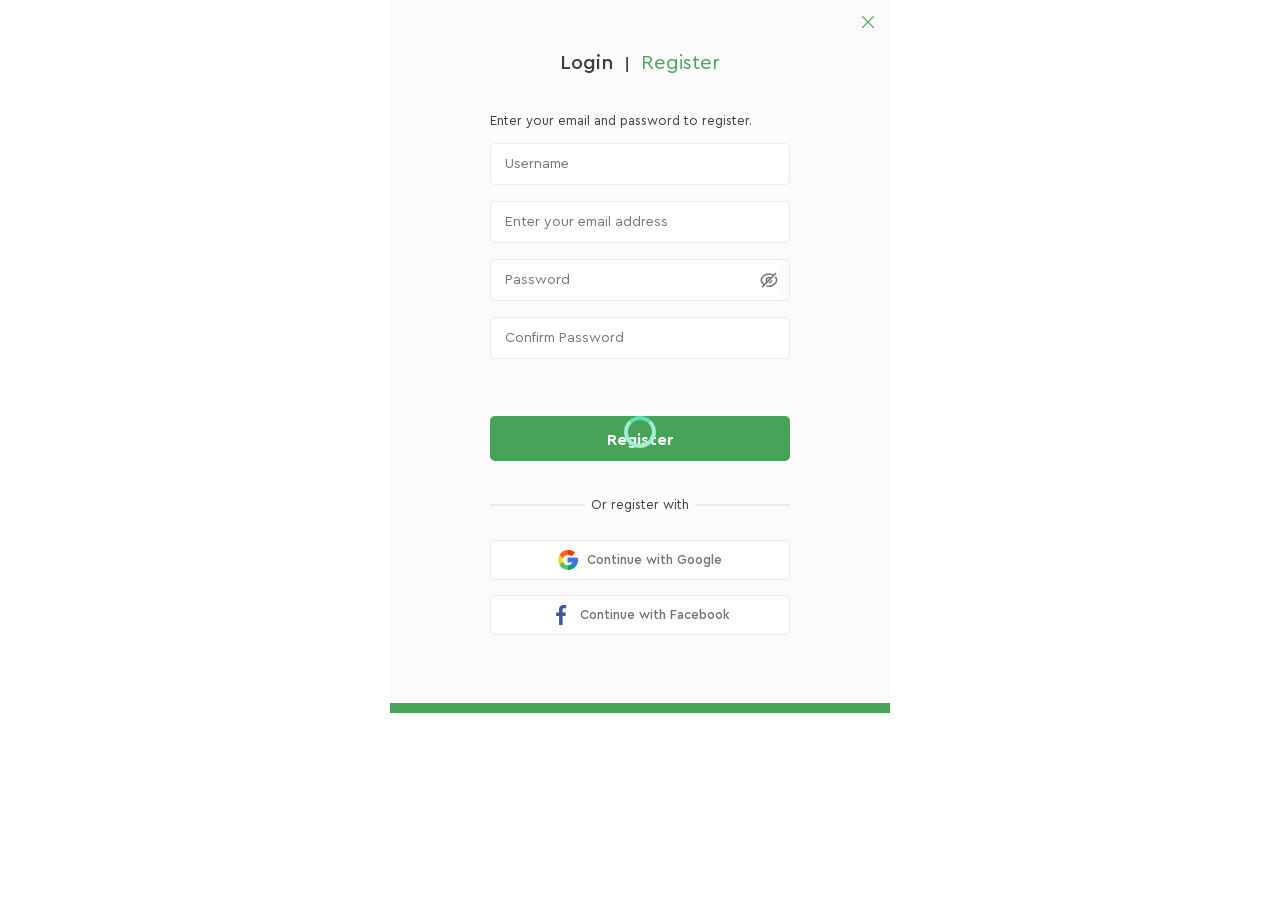
<file: register.html>
<!doctype html>
<html lang="en">
  <head>
    <meta charset="UTF-8" />
    <meta name="viewport" content="width=device-width, initial-scale=1.0" />
    <link rel="stylesheet" href="./styles/reset.css" />
    <link rel="stylesheet" href="./styles/fonts.css" />
    <link rel="stylesheet" href="./styles/style.css" />
    <title>Login | Register</title>
  </head>
  <body>
    <div class="regcontainer">
      <div class="form">
        <div class="regheader">
          <a href="./index.html">
            <button class="regkrest">
              <svg
                xmlns="http://www.w3.org/2000/svg"
                width="18"
                height="18"
                viewBox="0 0 18 18"
                fill="none"
              >
                <path
                  fill-rule="evenodd"
                  clip-rule="evenodd"
                  d="M3.17007 3.17007C3.39682 2.94331 3.76447 2.94331 3.99122 3.17007L9 8.17884L14.0088 3.17007C14.2355 2.94331 14.6032 2.94331 14.8299 3.17007C15.0567 3.39682 15.0567 3.76447 14.8299 3.99122L9.82116 9L14.8299 14.0088C15.0567 14.2355 15.0567 14.6032 14.8299 14.8299C14.6032 15.0567 14.2355 15.0567 14.0088 14.8299L9 9.82116L3.99122 14.8299C3.76447 15.0567 3.39682 15.0567 3.17007 14.8299C2.94331 14.6032 2.94331 14.2355 3.17007 14.0088L8.17884 9L3.17007 3.99122C2.94331 3.76447 2.94331 3.39682 3.17007 3.17007Z"
                  fill="#46A358"
                />
              </svg>
            </button>
          </a>
        </div>
        <div class="formContainer">
          <div class="regtext">
            <p class="logreg">Login</p>
            <p>|</p>
            <p class="regreg">Register</p>
          </div>
          <p class="regenter">Enter your email and password to register.</p>
          <input
            type="text"
            id="username"
            placeholder="Username"
            class="formInput"
          />
          <input
            type="email"
            id="emaill"
            placeholder="Enter your email address"
            class="formInput"
          />
          <div class="inputoko">
            <input
              type="password"
              id="password"
              placeholder="Password"
              class="pass"
            />
            <button class="ebalyavrot">
              <svg
                xmlns="http://www.w3.org/2000/svg"
                width="20"
                height="20"
                viewBox="0 0 20 20"
                fill="none"
              >
                <path
                  d="M5.35 14.7748C3.49166 13.5582 2.29166 11.7248 2.29166 10.1165C2.29166 7.38317 5.74166 4.03316 10 4.03316C11.7417 4.03316 13.3583 4.5915 14.6583 5.45816"
                  stroke="#727272"
                  stroke-width="1.5"
                  stroke-linecap="round"
                  stroke-linejoin="round"
                />
                <path
                  d="M16.5414 7.17517C17.2839 8.11683 17.7164 9.1585 17.7164 10.1168C17.7164 12.8502 14.2581 16.2002 9.99975 16.2002C9.24142 16.2002 8.50058 16.0918 7.80808 15.9002"
                  stroke="#727272"
                  stroke-width="1.5"
                  stroke-linecap="round"
                  stroke-linejoin="round"
                />
                <path
                  d="M8.13808 11.9725C7.64225 11.4817 7.36475 10.8125 7.36725 10.115C7.36392 8.66084 8.54058 7.47917 9.99558 7.47667C10.6956 7.475 11.3672 7.7525 11.8622 8.2475"
                  stroke="#727272"
                  stroke-width="1.5"
                  stroke-linecap="round"
                  stroke-linejoin="round"
                />
                <path
                  d="M12.5912 10.5826C12.3962 11.6593 11.5537 12.5034 10.4771 12.7009"
                  stroke="#727272"
                  stroke-width="1.5"
                  stroke-linecap="round"
                  stroke-linejoin="round"
                />
                <path
                  d="M16.5764 3.54159L3.43142 16.6866"
                  stroke="#727272"
                  stroke-width="1.5"
                  stroke-linecap="round"
                  stroke-linejoin="round"
                />
              </svg>
            </button>
          </div>
          <input
            type="password"
            id="confirm"
            placeholder="Confirm Password"
            class="formInput"
          />
          <input type="submit" value="Register" class="regbtn" />
          <div class="klop">
            <span class="regor">Or register with</span>
            <div class="blockreg"></div>
          </div>
          <a
            href="https://accounts.google.com/lifecycle/steps/signup/name?continue=https://myaccount.google.com?utm_source%3Daccount-marketing-page%26utm_medium%3Dcreate-account-button&dsh=S-16432437:1777366249883942&flowEntry=SignUp&flowName=GlifWebSignIn&TL=APouJz4pXjRpRVb8Hq62V7nmThz_FdQpI72Ej_xdoGiCrqCOwEyJpdaR4S_CiphL"
            class="formlink"
          >
            <button class="btnreg">
              <svg
                xmlns="http://www.w3.org/2000/svg"
                width="20"
                height="20"
                viewBox="0 0 20 20"
                fill="none"
              >
                <g clip-path="url(#clip0_2_2044)">
                  <path
                    d="M16.4336 17.6055C14.6992 19.0703 12.4492 20 9.99999 20C6.35545 20 3.1562 17.9922 1.42186 15.0625L2.07116 12.0695L4.9492 11.5352C5.61717 13.6914 7.63276 15.2734 9.99999 15.2734C11.1484 15.2734 12.2148 14.9102 13.0937 14.2656L15.8594 14.6875L16.4336 17.6055Z"
                    fill="#59C36A"
                  />
                  <path
                    d="M16.4336 17.6055L15.8594 14.6875L13.0937 14.2656C12.2148 14.9102 11.1484 15.2735 10 15.2735V20C12.4493 20 14.6992 19.0703 16.4336 17.6055Z"
                    fill="#00A66C"
                  />
                  <path
                    d="M4.72656 10C4.72656 10.539 4.8086 11.0546 4.94922 11.5352L1.42188 15.0625C0.542969 13.5859 0 11.8515 0 10C0 8.1484 0.542969 6.41406 1.42188 4.9375L4.25285 5.42473L4.94922 8.46484C4.8086 8.94527 4.72656 9.4609 4.72656 10Z"
                    fill="#FFDA2D"
                  />
                  <path
                    d="M20 10C20 13.0468 18.5899 15.7773 16.4336 17.6055L13.0938 14.2656C13.7734 13.7734 14.3477 13.1171 14.7227 12.3437H10C9.67184 12.3437 9.41406 12.0859 9.41406 11.7578V8.24219C9.41406 7.91402 9.67184 7.65625 10 7.65625H19.25C19.5312 7.65625 19.7773 7.85543 19.8242 8.13668C19.9414 8.74609 20 9.37887 20 10Z"
                    fill="#4086F4"
                  />
                  <path
                    d="M14.7227 12.3437C14.3477 13.1171 13.7734 13.7734 13.0938 14.2656L16.4336 17.6055C18.5899 15.7773 20 13.0469 20 10C20 9.37887 19.9414 8.74609 19.8242 8.13668C19.7773 7.85543 19.5312 7.65625 19.25 7.65625H10V12.3437H14.7227Z"
                    fill="#4175DF"
                  />
                  <path
                    d="M16.5976 2.79293C16.6094 2.95699 16.5391 3.10937 16.4336 3.22652L13.9258 5.72262C13.7266 5.93355 13.3985 5.95699 13.1641 5.78121C12.2382 5.08984 11.1484 4.72656 9.99999 4.72656C7.63276 4.72656 5.61717 6.30855 4.9492 8.46484L1.42186 4.9375C3.1562 2.00781 6.35546 0 9.99999 0C12.332 0 14.6055 0.859375 16.3867 2.35934C16.5156 2.46484 16.5859 2.62887 16.5976 2.79293Z"
                    fill="#FF641A"
                  />
                  <path
                    d="M13.1641 5.78121C13.3984 5.95703 13.7265 5.93355 13.9257 5.72262L16.4336 3.22652C16.5391 3.10938 16.6094 2.95703 16.5976 2.79293C16.5859 2.62883 16.5156 2.46484 16.3867 2.35934C14.6055 0.859375 12.332 0 10 0V4.72656C11.1484 4.72656 12.2382 5.08984 13.1641 5.78121Z"
                    fill="#F03800"
                  />
                </g>
                <defs>
                  <clipPath id="clip0_2_2044">
                    <rect width="20" height="20" fill="white" />
                  </clipPath>
                </defs>
              </svg>
              Continue with Google
            </button>
          </a>
          <a class="formlink" href="https://www.facebook.com/?locale=ru_RU">
            <button class="btnreg">
              <svg
                xmlns="http://www.w3.org/2000/svg"
                width="20"
                height="20"
                viewBox="0 0 20 20"
                fill="none"
              >
                <path
                  d="M13.3309 3.32083H15.1567V0.140833C14.8417 0.0975 13.7584 0 12.4967 0C6.72006 0 8.29172 6.54167 8.06172 7.5H5.15589V11.055H8.06089V20H11.6226V11.0558H14.4101L14.8526 7.50083H11.6217C11.7784 5.1475 10.9876 3.32083 13.3309 3.32083Z"
                  fill="#3B5999"
                />
              </svg>
              Continue with Facebook
            </button>
          </a>
        </div>
      </div>
      <div class="lines"></div>
    </div>
    <div id="loader" class="loader"></div>
    <script>
      window.addEventListener("load", () => {
        const loader = document.getElementById("loader");

        loader.style.display = "block";

        setTimeout(() => {
          loader.style.display = "none";
        }, 2000);
      });
    </script>
  </body>
</html>
</file>
<file: styles/fonts.css>
@font-face {
  font-family: "Cera Pro Regular";
  src:
    url(../fonts/CeraPro-Regular.eot) format("true-type"),
    url(../fonts/CeraPro-Regular.ttf),
    url(../fonts/CeraPro-Regular.woff),
    url(../fonts/CeraPro-Regular.woff2);
}

@font-face {
  font-family: "Cera Pro Medium";
  src:
    url(..//fonts/CeraPro-Medium.eot), url(..//fonts/CeraPro-Medium.ttf),
    url(..//fonts/CeraPro-Medium.woff), url(..//fonts/CeraPro-Medium.woff2);
}

@font-face {
  font-family: "Cera Pro Bold";
  src:
    url(..//fonts/CeraPro-Bold.eot), url(..//fonts/CeraPro-Bold.ttf),
    url(..//fonts/CeraPro-Bold.woff), url(..//fonts/CeraPro-Bold.woff2);
}

@font-face {
  font-family: "Cera Pro Black";
  src:
    url(..//fonts/CeraPro-Black.eot), url(..//fonts/CeraPro-Black.ttf),
    url(..//fonts/CeraPro-Black.woff), url(..//fonts/CeraPro-Black.woff2);
}

@font-face {
  font-family: "Cera Pro Light";
  src:
    url(..//fonts/CeraPro-Light.eot), url(..//fonts/CeraPro-Light.woff),
    url(..//fonts/CeraPro-Light.ttf), url(..//fonts/CeraPro-Light.woff2s);
}

@import url("https://fonts.googleapis.com/css2?family=Encode+Sans+Expanded:wght@100;200;300;400;500;600;700;800;900&family=Encode+Sans+Semi+Expanded:wght@100;200;300;400;500;600;700;800;900&display=swap");
</file>
<file: styles/style.css>
@charset "UTF-8";
* {
  font-family: "CeraPro", sans-serif;
}

html,
body {
  height: 100vh;
}

.container {
  padding: 30px 120px 52px;
}

.header {
  display: flex;
  align-items: start;
  justify-content: space-between;
  flex-direction: row;
  flex-wrap: nowrap;
  gap: 0;
  border-bottom: 1px solid rgba(70, 163, 88, 0.5);
  margin-bottom: 12px;
}

ul.menuList {
  display: flex;
  align-items: start;
  justify-content: start;
  flex-direction: row;
  flex-wrap: nowrap;
  gap: 50px;
}

li.menuListItem {
  gap: 10px;
  padding: 8px 0 25px;
  border-bottom: 3px solid transparent;
  transition: 0.3s;
  cursor: pointer;
}

li.menuListItem:hover {
  border-bottom: 3px solid #46a358;
  font-family: "Cera Pro Bold";
}

button.headerBtn {
  display: flex;
  align-items: center;
  justify-content: start;
  flex-direction: row;
  flex-wrap: nowrap;
  gap: 4px;
  border: none;
  color: #fff;
  padding: 7px 17px;
  border-radius: 6px;
  background: #46a358;
  font-weight: 500;
  cursor: pointer;
}

button.headerBtn:active {
  background: #4fc867;
  cursor: pointer;
}

.container2 {
  display: flex;
  align-items: start;
  justify-content: start;
  flex-direction: row;
  flex-wrap: nowrap;
  gap: 0;
  background: linear-gradient(98deg, rgba(245, 245, 245, 0.5) -23.46%, rgba(245, 245, 245, 0.5) 107.51%);
}

.p1 {
  font-family: "Cera Pro Medium";
  font-size: 14px;
  line-height: 16px;
  color: #3d3d3d;
  letter-spacing: 1.4px;
  text-transform: uppercase;
}

.p2 {
  font-family: "Cera Pro Black";
  font-size: 70px;
  line-height: 70px;
  color: #3d3d3d;
  text-transform: uppercase;
}

.spank {
  font-family: "Cera Pro Black";
  font-size: 70px;
  line-height: 70px;
  color: #46a358;
  text-transform: uppercase;
}

.p3 {
  font-family: "Cera Pro Regular";
  font-size: 14px;
  line-height: 24px;
  color: #727272;
}

.text {
  padding: 68px 43px 85px;
}

button.button2 {
  display: flex;
  align-items: start;
  justify-content: center;
  flex-direction: row;
  flex-wrap: nowrap;
  gap: 0;
  font-family: "Cera Pro Bold";
  font-size: 16px;
  line-height: 20px;
  color: #fff;
  margin-top: 44px;
  border: none;
  padding: 11px 27px;
  border-radius: 6px;
  background: #46a358;
  text-transform: uppercase;
  cursor: pointer;
}

button.button2:active {
  background: #4fc867;
}

.foto {
  width: 507px;
}

.container3 {
  display: flex;
  align-items: normal;
  justify-content: normal;
  flex-direction: row;
  flex-wrap: nowrap;
  gap: 30px;
  margin-top: 30px;
}

.sidebar {
  background: #fbfbfb;
}

.h1 {
  padding: 14px 20px 10px;
  font-family: "Cera Pro Bold";
  font-size: 18px;
  line-height: 16px;
  color: #3d3d3d;
}

.SALE {
  width: 310px;
}

.navbar {
  display: flex;
  align-items: normal;
  justify-content: space-between;
  flex-direction: row;
  flex-wrap: nowrap;
  gap: 0;
}

ul.menuLIst {
  display: flex;
  align-items: normal;
  justify-content: normal;
  flex-direction: row;
  flex-wrap: nowrap;
  gap: 40px;
  cursor: pointer;
}

li.menuLIst {
  font-family: "Cera Pro Regular";
  font-size: 15px;
  line-height: 16px;
  color: #3d3d3d;
  border-bottom: 3px solid transparent;
}

.menuLIst.active {
  font-family: "Cera Pro Bold";
  font-size: 15px;
  line-height: 16px;
  color: #46a358;
  border-color: #46a358;
}

.menuLISt {
  display: flex;
  align-items: center;
  justify-content: normal;
  flex-direction: row;
  flex-wrap: nowrap;
  gap: 8px;
  font-family: "Cera Pro Regular";
  font-size: 15px;
  line-height: 16px;
  color: #3d3d3d;
  cursor: pointer;
}

.strelka {
  padding-top: 3px;
}

.container4 {
  flex: 1;
}

.tovar {
  margin-top: 38px;
  display: flex;
  align-items: normal;
  justify-content: normal;
  flex-direction: row;
  flex-wrap: wrap;
  gap: 33px 58px;
}

.plant-img {
  border-top: 1px solid transparent;
  background: #fbfbfb;
  transition: 0.3s;
}

.plant-img--1 {
  padding: 31px 4px 19px;
}

.plant-img--2 {
  padding: 25px 4px;
}

.plant-img--3 {
  position: relative;
  padding: 24px 4px 26px;
}

.plant-img--4 {
  padding: 6px 13px 8px 21px;
}

.plant-img--5 {
  padding: 23px 4px 27px;
}

.plant-img--6 {
  padding: 23px 4px 27px;
}

.plant-img--7 {
  padding: 18px 4px 32px;
}

.plant-img--8 {
  padding: 28px 4px 22px;
}

.plant-img--9 {
  padding: 19px 4px 31px;
}

.Plintys {
  display: flex;
  align-items: normal;
  justify-content: normal;
  flex-direction: column;
  flex-wrap: nowrap;
  gap: 0;
  font-family: "Cera Pro Regular";
  font-size: 16px;
  line-height: 16px;
  color: #3d3d3d;
  margin-top: 12px;
  cursor: pointer;
}

.activator {
  font-family: "Cera Pro Regular";
  font-size: 18px;
  line-height: 16px;
  color: #46a358;
  padding-top: 6px;
  cursor: pointer;
}

.box {
  background-color: white;
  color: #3d3d3d;
  border: 1px solid #e5e5e5;
  border-radius: 4px;
  padding: 10px 15px;
  display: flex;
  align-items: center;
  justify-content: center;
  flex-direction: row;
  flex-wrap: nowrap;
  gap: 0;
  cursor: pointer;
}

.container6 {
  display: flex;
  align-items: normal;
  justify-content: end;
  flex-direction: row;
  flex-wrap: nowrap;
  gap: 0;
  margin-top: 90px;
  padding-right: 43px;
}

.knopki {
  display: flex;
  align-items: normal;
  justify-content: normal;
  flex-direction: row;
  flex-wrap: nowrap;
  gap: 10px;
  list-style: none;
}

.knopki li {
  display: flex;
}

.box.active {
  font-family: "Cera Pro Bold";
  font-size: 18px;
  line-height: 16px;
  color: #fff;
  background: #46a358;
}

.box {
  font-family: "Cera Pro Light";
}

li.memnuLISt {
  font-family: "Cera Pro Regular";
  transition: 0.3s;
  cursor: pointer;
}

.menuList > li:hover > ul {
  display: flex;
  align-items: normal;
  justify-content: normal;
  flex-direction: column;
  flex-wrap: nowrap;
  gap: 0;
  padding-top: 37px;
}

.sublist {
  position: absolute;
  display: none;
  transition: 0.3s;
}

.sublist li {
  padding: 8px 0 8px 14px;
  background-color: #edf6ee;
  font-family: "Cera Pro Regular";
  font-size: 16px;
  line-height: 20px;
  color: #3d3d3d;
  transition: 0.3s;
}

.ming {
  display: flex;
  align-items: baseline;
  justify-content: normal;
  flex-direction: row;
  flex-wrap: nowrap;
  gap: 88.97px;
  position: relative;
  z-index: 2;
  transition: 0.3s;
}

.ming:hover {
  background: #1a712a;
  color: #fff;
  font-family: "Cera Pro Bold";
}

.sublist li.ming:hover .tvar {
  transform: rotate(180deg);
  filter: brightness(0) invert(1);
}

.tvar {
  margin-right: 17px;
  transition: 0.3s;
}

.pdf {
  display: none;
  position: absolute;
  padding-left: 2px;
  top: -300%;
  left: 100%;
  z-index: 1;
  transition: 0.3s;
}

.sublist li.ming:hover .pdf {
  display: flex;
  align-items: normal;
  justify-content: normal;
  flex-direction: column;
  flex-wrap: nowrap;
  gap: 0;
}

.pdf li {
  padding: 8px 0 8px 14px;
  width: 200%;
  transition: 0.3s;
}

.container67 {
  padding: 69px 119px;
}

.topblock {
  display: flex;
  align-items: normal;
  justify-content: normal;
  flex-direction: row;
  flex-wrap: nowrap;
  gap: 28px;
  margin-bottom: 138px;
  transition: 0.3s;
}

.podtopblock {
  position: relative;
  display: flex;
  background: #fbfbfb;
}

.p4 {
  font-family: "Cera Pro Black";
  font-size: 16px;
  line-height: 24px;
  color: #3d3d3d;
  padding: 4px 0 4px 0;
  text-transform: uppercase;
}

.p5 {
  padding: 5px 0 5px 0;
  font-family: "Cera Pro Regular";
  font-size: 16px;
  line-height: 24px;
  color: #727272;
  text-align: right;
}

.find {
  display: flex;
  align-items: normal;
  justify-content: end;
  flex-direction: row;
  flex-wrap: nowrap;
  gap: 0;
}

.findmore {
  margin-top: 36px;
  display: flex;
  align-items: center;
  justify-content: normal;
  flex-direction: row;
  flex-wrap: nowrap;
  gap: 2px;
  font-family: "Cera Pro Medium";
  font-size: 14px;
  line-height: 20px;
  color: #fff;
  border: none;
  border-radius: 6px;
  background: #46a358;
  padding: 11px 27px;
  cursor: pointer;
}

.findmore:active {
  background: #4fc867;
}

.text2 {
  padding: 37px 30px;
  margin-left: 200px;
  display: flex;
  align-items: end;
  justify-content: normal;
  flex-direction: column;
  flex-wrap: nowrap;
  gap: 0;
}

.zvetok5 {
  z-index: 1;
  position: absolute;
  width: 287px;
  top: -21%;
  left: -3%;
}

.älarm {
  position: relative;
  display: flex;
  background: #fbfbfb;
}

.text3 {
  padding: 37px 30px;
  display: flex;
  align-items: end;
  justify-content: normal;
  flex-direction: column;
  flex-wrap: nowrap;
  gap: 0;
  margin-left: 200px;
}

.zvetok3 {
  z-index: 1;
  position: absolute;
  width: 289px;
  top: -21%;
  left: -3%;
}

.p8 {
  text-align: center;
  font-family: "Cera Pro Bold";
  font-size: 30px;
  line-height: 16px;
  color: #3d3d3d;
  padding-bottom: 15px;
}

.p9 {
  text-align: center;
  font-family: "Cera Pro Regular";
  font-size: 14px;
  line-height: 24px;
  color: #727272;
  padding-bottom: 35px;
}

.nizofr {
  max-width: 268px;
}

.text4 {
  background: #fbfbfb;
  padding: 9px;
}

.readmore {
  display: flex;
  align-items: center;
  justify-content: normal;
  flex-direction: row;
  flex-wrap: nowrap;
  gap: 3px;
  font-family: "Cera Pro Medium";
  font-size: 14px;
  line-height: 16px;
  color: #3d3d3d;
  border: none;
  background-color: #fbfbfb;
  margin-top: 9px;
  transition: 0.3s;
  cursor: pointer;
}

.p10 {
  font-family: "Cera Pro Medium";
  font-size: 14px;
  line-height: 16px;
  color: #46a358;
  margin-bottom: 4px;
}

.p11 {
  font-family: "Cera Pro Bold";
  font-size: 20px;
  line-height: 26px;
  color: #3d3d3d;
  margin-bottom: 4px;
}

.p12 {
  font-family: "Cera Pro Regular";
  font-size: 14px;
  line-height: 22px;
  color: #727272;
  margin-right: -10px;
}

.niz1 {
  display: flex;
  align-items: normal;
  justify-content: normal;
  flex-direction: row;
  flex-wrap: nowrap;
  gap: 52px;
}

.gf {
  display: flex;
  align-items: normal;
  justify-content: normal;
  flex-direction: column;
  flex-wrap: nowrap;
  gap: 0;
  max-width: 268px;
}

.p20 {
  font-family: "Cera Pro Bold";
  font-size: 20px;
  line-height: 26px;
  color: #3d3d3d;
  margin-bottom: 4px;
  margin-right: -1px;
}

.p21 {
  font-family: "Cera Pro Regular";
  font-size: 14px;
  line-height: 22px;
  color: #727272;
}

ul.pokypki {
  display: flex;
  align-items: normal;
  justify-content: center;
  flex-direction: row;
  flex-wrap: nowrap;
  gap: 26px;
  cursor: pointer;
  transition: 0.3s;
}

.superogromniupenis {
  position: relative;
  cursor: pointer;
}

.home3 {
  display: none;
  position: absolute;
  bottom: 65px;
  left: 19%;
}

.home3 .pokypki svg path {
  fill: #000;
  cursor: pointer;
}

.home3 button:hover svg path {
  fill: #46a358;
  cursor: pointer;
}

.korzina {
  display: flex;
  align-items: center;
  justify-content: center;
  flex-direction: row;
  flex-wrap: nowrap;
  gap: 0;
  border: none;
  background-color: #ffffff;
  border-radius: 4px;
  width: 35px;
  height: 35px;
  cursor: pointer;
  transition: 0.3s;
}

.superogromniupenis:hover .home3 {
  display: flex;
}

.plant-img:hover {
  border-top: 1px solid #46a358;
}

.old-price {
  text-decoration: line-through;
  font-family: "Cera Pro Regular";
  font-size: 18px;
  line-height: 16px;
  color: #a5a5a5;
  font-size: 18px;
}

.newold {
  display: flex;
  align-items: baseline;
  justify-content: normal;
  flex-direction: row;
  flex-wrap: nowrap;
  gap: 16px;
}

.skidka {
  position: absolute;
  font-family: "Cera Pro Medium";
  font-size: 16px;
  line-height: 16px;
  color: #fff;
  background: #46a358;
  padding: 8px;
  display: flex;
  align-items: center;
  justify-content: center;
  flex-direction: row;
  flex-wrap: nowrap;
  gap: 0;
  top: 14px;
  left: 0;
}

.gf:hover .read .readmore {
  color: #46a358;
  font-family: "Cera Pro Medium";
}

.readmor {
  fill: #3d3d3d;
  transition: 0.3s;
  cursor: pointer;
}

.gf:hover .read .readmore .readmor {
  fill: #46a358;
}

.lastcontainer {
  padding: 91px 120px 22px 120px;
}

.boxsik {
  background: #fbfbfb;
  display: flex;
  align-items: normal;
  justify-content: normal;
  flex-direction: row;
  flex-wrap: nowrap;
  gap: 30px;
  padding: 25px 25px;
}

.koks {
  background-image: url(../img/kaktys.png);
  background-repeat: no-repeat;
  background-size: 77px;
  background-position: top left;
}

.p22 {
  font-family: "Cera Pro Bold";
  font-size: 17px;
  line-height: 16px;
  color: #3d3d3d;
  margin: 104px 0 9px 0;
}

.p23 {
  font-family: "Cera Pro Regular";
  font-size: 14px;
  line-height: 22px;
  color: #727272;
}

.koks2 {
  background-image: url(../img/kaktus2.png);
  background-repeat: no-repeat;
  background-size: 83px;
  background-position: 29px 4px;
  padding: 0 30px;
  border-left: 1px solid rgba(70, 163, 88, 0.1);
  border-right: 1px solid rgba(70, 163, 88, 0.1);
}

.p28 {
  font-family: "Cera Pro Bold";
  font-size: 18px;
  line-height: 16px;
  color: #3d3d3d;
  padding-bottom: 25px;
  display: flex;
  align-items: normal;
  justify-content: center;
  flex-direction: row;
  flex-wrap: nowrap;
  gap: 0;
}

.epta {
  font-family: "Cera Pro Regular";
  font-size: 14px;
  line-height: 16px;
  color: #acacac;
  padding-left: 10px;
  border: none;
  min-width: 370px;
  border-radius: 6px;
  background: #fff;
  box-shadow: 0 0 20px 0 rgba(0, 0, 0, 0.06);
}

.Join {
  font-family: "Cera Pro Bold";
  font-size: 18px;
  line-height: 16px;
  color: #fff;
  margin-right: 28px;
  padding: 12px 27px;
  border: none;
  border-radius: 6px;
  background: #46a358;
  cursor: pointer;
}

.Join:active {
  background: #4fc867;
}

.int {
  padding-bottom: 43px;
  display: flex;
  align-items: stretch;
  justify-content: space-between;
  flex-direction: row;
  flex-wrap: nowrap;
  gap: 0;
}

.p29 {
  font-family: "Cera Pro Regular";
  font-size: 13px;
  line-height: 22px;
  color: #727272;
  margin-right: 33px;
}

.gradient {
  display: flex;
  align-items: center;
  justify-content: space-between;
  flex-direction: row;
  flex-wrap: nowrap;
  gap: 0;
  background: linear-gradient(90deg, #edf6ef 0%, #52c368 100%);
  padding: 25px;
}

.p30 {
  display: flex;
  align-items: center;
  justify-content: normal;
  flex-direction: row;
  flex-wrap: nowrap;
  gap: 8px;
}

.polok {
  display: flex;
  align-items: center;
  justify-content: normal;
  flex-direction: row;
  flex-wrap: nowrap;
  gap: 0;
}

.vse {
  background: #fbfbfb;
  display: flex;
  align-items: normal;
  justify-content: space-between;
  flex-direction: row;
  flex-wrap: nowrap;
  gap: 0;
  padding: 33px 155px 29px 25px;
  border-bottom: 1px solid rgba(70, 163, 88, 0.2);
}

.mya {
  font-family: "Cera Pro Bold";
  font-size: 18px;
  line-height: 16px;
  color: #3d3d3d;
  margin-bottom: 8px;
}

.mya2 {
  font-family: "Cera Pro Regular";
  font-size: 14px;
  line-height: 30px;
  color: #3d3d3d;
  cursor: pointer;
}

.lyi {
  display: flex;
  align-items: normal;
  justify-content: normal;
  flex-direction: row;
  flex-wrap: nowrap;
  gap: 10px;
  border: none;
  background-color: #fff;
  border-radius: 4px;
  cursor: pointer;
}

.mya19 {
  font-family: "Cera Pro Bold";
  font-size: 18px;
  line-height: 16px;
  color: #3d3d3d;
  padding-bottom: 20px;
}

.mya20 {
  font-family: "Cera Pro Bold";
  font-size: 18px;
  line-height: 16px;
  color: #3d3d3d;
  padding: 33px 0 12px 0;
}

.p100 {
  padding-top: 7px;
  display: flex;
  align-items: center;
  justify-content: center;
  flex-direction: row;
  flex-wrap: nowrap;
  gap: 0;
  font-family: "Cera Pro Regular";
  font-size: 14px;
  line-height: 30px;
  color: #3d3d3d;
} 
.poisklog {
  display: flex;
  align-items: center;
  justify-content: normal;
  flex-direction: row;
  flex-wrap: nowrap;
  gap: 30px;
}

.lypa,
.korzinka,
.löl {
  border: none;
  background-color: #fff;
  cursor: pointer;
  max-width: 30px;
}

.rangik {
  margin-left: 30px;
  width: 209px;
  cursor: grab;
  accent-color: #46a358;
}

.colorprice {
  font-family: "Cera Pro Regular";
  font-size: 15px;
  line-height: 16px;
  color: #3d3d3d;
  padding-left: 30px;
  margin-top: 15px;
}

.colorit {
  font-family: "Cera Pro Bold";
  font-size: 15px;
  line-height: 16px;
  color: #46a538;
}

.filtryi {
  margin: 24px 30px 46px 30px;
  padding: 8px 25px;
  border-radius: 6px;
  font-family: "Cera Pro Bold";
  font-size: 16px;
  line-height: 20px;
  color: #fff;
  background: #46a358;
  border: none;
  cursor: pointer;
}

.razmer,
.range {
  font-family: "Cera Pro Bold";
  font-size: 18px;
  line-height: 16px;
  color: #3d3d3d;
  padding-left: 18px;
}

.range {
  margin-bottom: 15px;
}

.messi1,
.messi3 {
  display: flex;
  align-items: normal;
  justify-content: space-between;
  flex-direction: row;
  flex-wrap: nowrap;
  gap: 0;
  font-family: "Cera Pro Regular";
  font-size: 15px;
  line-height: 40px;
  color: #3d3d3d;
  padding: 0 24px 0 30px;
}

.messi3 {
  margin-bottom: 19px;
}

ul.MenuList11 {
  font-family: "Cera Pro Regular";
  font-size: 15px;
  line-height: 40px;
  color: #3d3d3d;
  cursor: pointer;
  padding-right: 24px;
}

.regcontainer {
  display: flex;
  align-items: normal;
  justify-content: normal;
  flex-direction: column;
  flex-wrap: nowrap;
  gap: 0;
  max-width: 500px;
  margin: auto;
  background-color: #fbfbfb;
}

.lines {
  height: 10px;
  background-color: #46a358;
}

.regheader {
  display: flex;
  align-items: normal;
  justify-content: end;
  flex-direction: row;
  flex-wrap: nowrap;
  gap: 0;
}

.regkrest {
  border: none;
  background-color: #fbfbfb;
}

.regtext {
  display: flex;
  align-items: normal;
  justify-content: center;
  flex-direction: row;
  flex-wrap: nowrap;
  gap: 12px;
  margin-bottom: 40px;
}

.logreg {
  font-family: "Cera Pro Medium";
  font-size: 20px;
  line-height: 16px;
  color: #3d3d3d;
}

.regreg {
  font-family: "Cera Pro Regular";
  font-size: 20px;
  line-height: 16px;
  color: #46a358;
}

.reginput {
  display: flex;
  align-items: center;
  justify-content: center;
  flex-direction: column;
  flex-wrap: nowrap;
  gap: 16px;
}

.regenter {
  font-family: "Cera Pro Regular";
  font-size: 13px;
  line-height: 16px;
  color: #3d3d3d;
  margin-bottom: 14px;
}

.formInput {
  font-family: "Cera Pro Regular";
  font-size: 14px;
  line-height: 16px;
  color: #a5a5a5;
  padding: 12px 14px;
  border-radius: 5px;
  border: 1px solid #eaeaea;
  margin-bottom: 16px;
}

.pass {
  font-family: "Cera Pro Regular";
  font-size: 14px;
  line-height: 16px;
  color: #a5a5a5;
  padding: 12px 14px;
  border-radius: 5px;
  border: none;
  min-width: 268px;
}

.inputoko {
  margin-bottom: 16px;
  border-radius: 5px;
  border: 1px solid #eaeaea;
  display: flex;
}

.ebalyavrot {
  display: flex;
  align-items: center;
  justify-content: normal;
  flex-direction: row;
  flex-wrap: nowrap;
  gap: 0;
  border: none;
  background-color: #fff;
  margin-right: 10px;
  cursor: pointer;
}

.regbtn {
  font-family: "Cera Pro Bold";
  font-size: 16px;
  line-height: 16px;
  color: #fff;
  margin: 41px 0 36px 0;
  padding: 16px 0 13px;
  border-radius: 5px;
  background: #46a358;
  cursor: pointer;
  border: none;
}

.regbtn:active {
  background: #4fc867;
}

.regdown {
  display: flex;
  align-items: center;
  justify-content: center;
  flex-direction: column;
  flex-wrap: nowrap;
  gap: 0;
}

.btnreg {
  min-width: 100%;
  padding: 9px 0;
  display: flex;
  align-items: center;
  justify-content: center;
  flex-direction: row;
  flex-wrap: nowrap;
  gap: 9px;
  border-radius: 5px;
  font-family: "Cera Pro Medium";
  font-size: 13px;
  line-height: 16px;
  color: #727272;
  border: 1px solid #eaeaea;
  background-color: #ffffff;
  cursor: pointer;
}

.btnreg:active {
  background-color: #eaeaea;
}

.regor {
  font-family: "Cera Pro Regular";
  font-size: 13px;
  line-height: 16px;
  color: #3d3d3d;
  position: relative;
  z-index: 1;
  background-color: #fbfbfb;
  padding: 0 6px;
  align-self: center;
}

.blockreg {
  border: 1px solid #eaeaea;
  margin-top: -9px;
}

.klop {
  display: flex;
  align-items: normal;
  justify-content: start;
  flex-direction: column;
  flex-wrap: nowrap;
  gap: 0;
  margin-bottom: 27px;
  height: 16px;
}

.formlink {
  display: flex;
  margin-bottom: 15px;
}

.pedrik {
  display: flex;
  align-items: normal;
  justify-content: start;
  flex-direction: column;
  flex-wrap: nowrap;
  gap: 0;
}

.radio-hidden {
  display: none;
}

.messi10,
.messi18 {
  display: flex;
  align-items: normal;
  justify-content: space-between;
  flex-direction: row;
  flex-wrap: nowrap;
  gap: 0;
  font-family: "Cera Pro Regular";
  font-size: 15px;
  line-height: 40px;
  color: #3d3d3d;
  padding: 0 24px 0 30px;
  cursor: pointer;
  transition: 0.5s;
}

.messi18 {
  margin-bottom: 36px;
}

.messi1:has(input:checked),
.messi3:has(input:checked),
.messi10:has(input:checked),
.messi18:has(input:checked) {
  font-family: "Cera Pro Bold";
  font-size: 15px;
  line-height: 40px;
  color: #46a358;
  transition: 0.5s;
}

.loader {
  display: none;
  position: absolute;
  top: 0;
  bottom: 4%;
  right: 0;
  left: 0;
  margin: auto;
  height: 32px;
  width: 32px;
  box-sizing: border-box;
  border: 4px solid;
  border-radius: 50%;
  border-top-color: #5fe1b3;
  border-left-color: #a0efd2;
  border-right-color: #a0efd2;
  border-bottom-color: #a0efd2;
  animation: rotating 1.1s linear infinite;
}

.form {
  padding: 13px;
}

.setkaapp {
  display: flex;
  align-items: normal;
  justify-content: normal;
  flex-direction: row;
  flex-wrap: nowrap;
  gap: 10px;
}

.formContainer {
  padding: 20px 87px 40px;
  display: flex;
  align-items: stretch;
  justify-content: start;
  flex-direction: column;
  flex-wrap: nowrap;
  gap: 0;
}

@keyframes rotating {
  from {
    transform: rotate(0deg);
  }
  to {
    transform: rotate(360deg);
  }
}
.minimini,
.foto {
  position: relative;
}

.foto {
  width: 518px;
  z-index: 1;
}

.minifoto {
  position: absolute;
  width: 135px;
  top: 66%;
  right: 63%;
}

@media screen and (max-width: 1440px) {
  .tovar {
    gap: 33px 43px;
  }
}
@media screen and (max-width: 1024px) {
  .container {
    padding: 30px 50px 52px;
  }
  .tovar {
    gap: 33px 43px;
  }
  .text {
    padding: 40px 24px 40px;
  }
  .foto {
    width: 340px;
  }
  .minifoto {
    top: 54%;
  }
  .container67 {
    padding: 50px 20px;
  }
  .niz1 {
    display: flex;
    align-items: normal;
    justify-content: center;
    flex-direction: row;
    flex-wrap: wrap;
    gap: 91px;
  }
  .epta {
    min-width: 208px;
  }
  .Join {
    margin-right: 0;
  }
  .vse {
    padding: 33px 25px 29px 25px;
  }
  .p28 {
    min-width: 101%;
  }
  .h1 {
    padding: 50px 20px 15px;
  }
  .messi18 {
    margin-bottom: 102px;
  }
  .messi3 {
    margin-bottom: 90px;
  }
  .text2 {
    padding: 10px 7px;
    margin-left: 167px;
  }
  .findmore {
    margin-top: 17px;
  }
  .text3 {
    padding: 10px 7px;
    margin-left: 167px;
  }
  .zvetok5 {
    max-width: 190px;
    top: -17%;
    left: -3%;
  }
  .zvetok3 {
    max-width: 190px;
    top: -17%;
    left: -3%;
  }
  .messi10 {
    font-family: "Cera Pro Regular";
    font-size: 15px;
    line-height: 50px;
    color: #3d3d3d;
  }
  .messi1 {
    font-family: "Cera Pro Regular";
    font-size: 15px;
    line-height: 45px;
    color: #3d3d3d;
  }
}
@media screen and (max-width: 768px) {
  .container67 {
    padding: 25px;
  }
  .niz1 {
    display: flex;
    align-items: normal;
    justify-content: center;
    flex-direction: row;
    flex-wrap: wrap;
    gap: 70px;
  }
  .lastcontainer {
    padding: 20px;
  }
  .boxsik {
    display: flex;
    align-items: normal;
    justify-content: normal;
    flex-direction: row;
    flex-wrap: nowrap;
    gap: 10px;
    padding: 10px;
  }
  .koks2 {
    padding: 0 15px;
  }
  .gradient {
    display: flex;
    align-items: center;
    justify-content: space-evenly;
    flex-direction: row;
    flex-wrap: wrap;
    gap: 0;
    padding: 25px;
  }
  .foto {
    max-width: 288px;
  }
  .minimini {
    top: 33px;
    left: 25px;
  }
  .minifoto {
    top: 47%;
  }
  button.button2 {
    margin-top: 20px;
  }
  ul.menuLIst {
    display: flex;
    align-items: normal;
    justify-content: normal;
    flex-direction: row;
    flex-wrap: nowrap;
    gap: 8px;
  }
  .menuLISt {
    display: flex;
    align-items: normal;
    justify-content: normal;
    flex-direction: row;
    flex-wrap: nowrap;
    gap: 0;
  }
  .plant-img {
    max-width: 170px;
  }
  .plant-img.plant-img--4 {
    padding: 18px 13px 8px 12px;
  }
  .container {
    padding: 30px 20px 52px;
  }
  .navbar {
    display: flex;
    align-items: normal;
    justify-content: space-between;
    flex-direction: row;
    flex-wrap: nowrap;
    gap: 5px;
  }
  .container3 {
    display: flex;
    align-items: normal;
    justify-content: normal;
    flex-direction: row;
    flex-wrap: nowrap;
    gap: 20px;
  }
  .home3 {
    bottom: 58px;
    left: 13%;
  }
  ul.pokypki {
    display: flex;
    align-items: normal;
    justify-content: space-between;
    flex-direction: row;
    flex-wrap: nowrap;
    gap: 9px;
  }
  .h1 {
    padding: 50px 20px 15px;
  }
  .messi18 {
    margin-bottom: 102px;
  }
  .messi3 {
    margin-bottom: 90px;
  }
  .text2 {
    padding: 10px 7px;
    margin-left: 167px;
  }
  .findmore {
    margin-top: 17px;
  }
  .text3 {
    padding: 10px 7px;
    margin-left: 167px;
  }
  .zvetok5 {
    max-width: 190px;
    top: -17%;
    left: -3%;
  }
  .zvetok3 {
    max-width: 190px;
    top: -17%;
    left: -3%;
  }
  .messi10 {
    font-family: "Cera Pro Regular";
    font-size: 15px;
    line-height: 50px;
    color: #3d3d3d;
  }
  .messi1 {
    font-family: "Cera Pro Regular";
    font-size: 15px;
    line-height: 45px;
    color: #3d3d3d;
  }
}
@media screen and (max-width: 425px) {
  .formContainer {
    padding: 45px;
  }
  .vse {
    display: flex;
    align-items: center;
    justify-content: space-between;
    flex-direction: column;
    flex-wrap: nowrap;
    gap: 0;
  }
  .lastcontainer {
    display: flex;
    align-items: normal;
    justify-content: normal;
    flex-direction: column;
    flex-wrap: nowrap;
    gap: 0;
    padding: 0;
  }
  .mya {
    margin-top: 20px;
  }
  .mya19 {
    margin-top: 20px;
    display: flex;
    align-items: normal;
    justify-content: center;
    flex-direction: row;
    flex-wrap: nowrap;
    gap: 0;
  }
  .mya20 {
    display: flex;
    align-items: normal;
    justify-content: center;
    flex-direction: row;
    flex-wrap: nowrap;
    gap: 0;
  }
  .lakosta {
    display: flex;
    align-items: center;
    justify-content: normal;
    flex-direction: column;
    flex-wrap: nowrap;
    gap: 0;
  }
  .lakosta2 {
    display: flex;
    align-items: center;
    justify-content: normal;
    flex-direction: column;
    flex-wrap: nowrap;
    gap: 0;
  }
  .lakosta3 {
    display: flex;
    align-items: center;
    justify-content: normal;
    flex-direction: column;
    flex-wrap: nowrap;
    gap: 0;
  }
  .boxsik {
    display: flex;
    align-items: normal;
    justify-content: normal;
    flex-direction: column;
    flex-wrap: nowrap;
    gap: 0;
  }
  .container {
    padding: 30px 0 52px 0;
  }
  .container67 {
    padding: 0;
  }
  .topblock {
    display: flex;
    align-items: normal;
    justify-content: normal;
    flex-direction: column;
    flex-wrap: nowrap;
    gap: 28px;
  }
  .container3,
  .container2 {
    display: flex;
    align-items: normal;
    justify-content: normal;
    flex-direction: column;
    flex-wrap: nowrap;
    gap: 0;
  }
  .fotka999 {
    display: flex;
    align-items: normal;
    justify-content: center;
    flex-direction: row;
    flex-wrap: nowrap;
    gap: 0;
  }
  .p1 {
    font-family: "Cera Pro Medium";
    font-size: 14px;
    line-height: 35px;
    color: #3d3d3d;
  }
  .p2 {
    font-family: "Cera Pro Black";
    font-size: 40px;
    line-height: 40px;
    color: #3d3d3d;
  }
  .p3 {
    font-family: "Cera Pro Regular";
    font-size: 13px;
    line-height: 24px;
    color: #727272;
  }
  .spank {
    font-family: "Cera Pro Black";
    font-size: 40px;
    line-height: 40px;
    color: #46a538;
  }
  .vse {
    display: flex;
    align-items: center;
    justify-content: center;
    flex-direction: row;
    flex-wrap: wrap;
    gap: 23px;
    padding: 33px 0;
  }
  .p30 {
    font-family: "Cera Pro Regular";
    font-size: 15px;
    line-height: 10px;
    color: #3d3d3d;
  }
  .gradient {
    display: flex;
    align-items: center;
    justify-content: space-evenly;
    flex-direction: row;
    flex-wrap: wrap;
    gap: 10px;
    padding: 5px;
  }
  .koks {
    margin: 20px 0;
  }
  .koks2 {
    background-image: url(../img/kaktus2.png);
    background-repeat: no-repeat;
    background-size: 83px;
    background-position: 29px 4px;
    padding: 0;
    border-left: 0px solid rgba(70, 163, 88, 0.1);
    border-right: 0px solid rgba(70, 163, 88, 0.1);
  }
  .epta {
    min-width: 278px;
  }
  .container4 {
    margin-top: 30px;
  }
  .navbar {
    display: flex;
    align-items: normal;
    justify-content: space-between;
    flex-direction: column;
    flex-wrap: nowrap;
    gap: 12px;
  }
  ul.menuLIst {
    display: flex;
    align-items: normal;
    justify-content: normal;
    flex-direction: row;
    flex-wrap: nowrap;
    gap: 101px;
  }
  ul.menuLISt {
    display: flex;
    align-items: normal;
    justify-content: center;
    flex-direction: row;
    flex-wrap: nowrap;
    gap: 11px;
  }
  .header {
    display: flex;
    align-items: center;
    justify-content: space-between;
    flex-direction: column;
    flex-wrap: nowrap;
    gap: 0;
  }
  .pdf {
    padding: 50px;
    top: -29%;
    left: -18%;
  }
  .h1 {
    padding: 20px 20px 12px;
  }
  .messi18 {
    margin-bottom: 20px;
  }
  .messi3 {
    margin-bottom: 15px;
  }
  .minimini {
    top: -10px;
    left: 120px;
  }
  .minifoto {
    left: -48px;
  }
  button.button2 {
    margin: 30px 0 0 196px;
  }
  .p5 {
    font-family: "Cera Pro Regular";
    font-size: 15px;
    line-height: 24px;
    color: #727272;
  }
  .p4 {
    font-family: "Cera Pro Black";
    font-size: 20px;
    line-height: 22px;
    color: #3d3d3d;
  }
  .text {
    padding: 40px 5px;
  }
}
@media screen and (max-width: 375px) {
  .setkaapp {
    display: flex;
    align-items: normal;
    justify-content: center;
    flex-direction: row;
    flex-wrap: 10px;
    gap: nowrap;
  }
  .tovar {
    display: flex;
    align-items: normal;
    justify-content: normal;
    flex-direction: row;
    flex-wrap: 35px;
    gap: 33px;
  }
}/*# sourceMappingURL=style.css.map */
</file>
